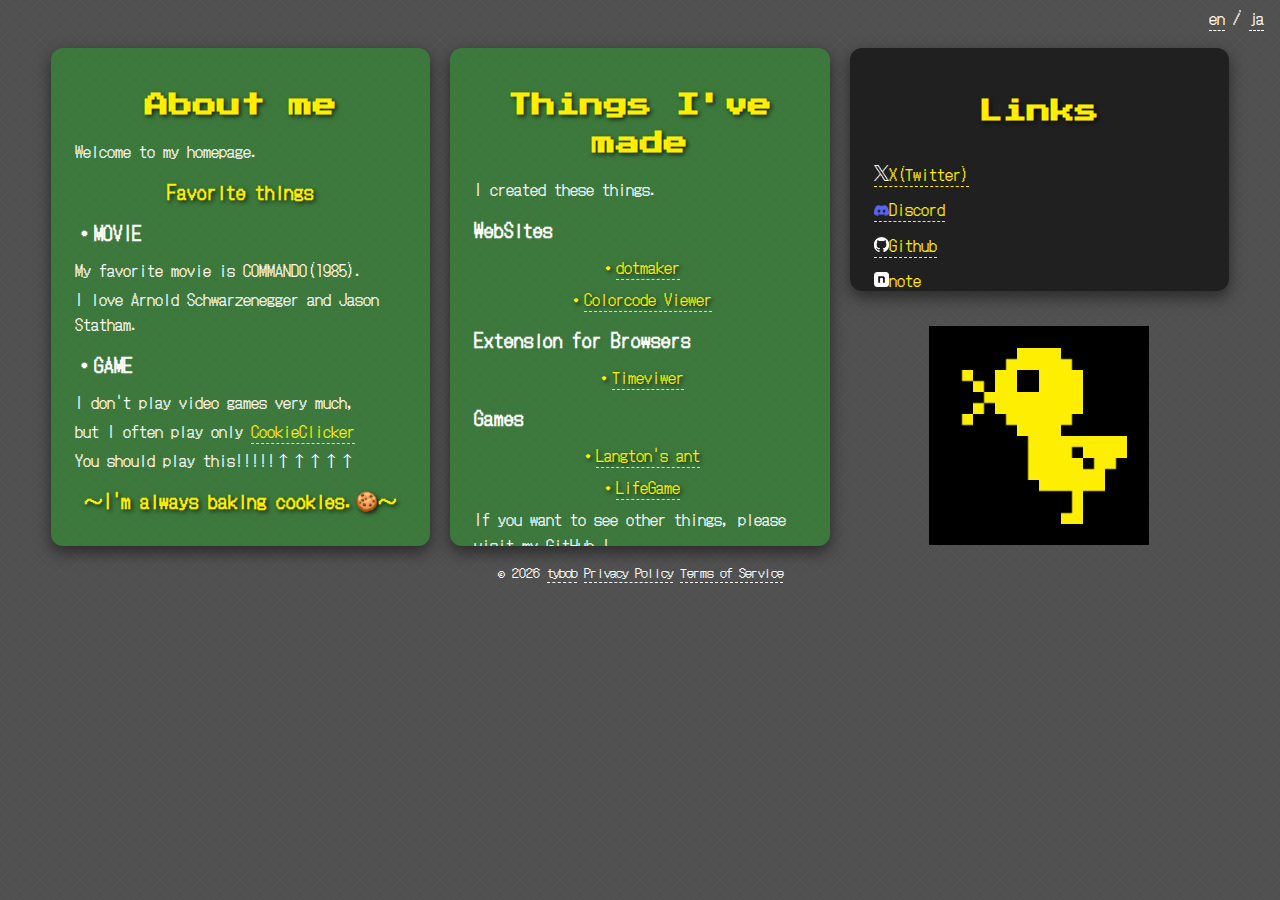
<file: index.html>
<!DOCTYPE html>
<html lang="ja">
<head>
<meta charset="UTF-8">
<title>tybob</title>
<link id="favicon" rel="icon" type="image/png" href="photo/bird2.png">
<link rel="stylesheet" href="style.css">
<link rel="preconnect" href="https://fonts.googleapis.com">
<link rel="preconnect" href="https://fonts.gstatic.com" crossorigin>
<link href="https://fonts.googleapis.com/css2?family=Press+Start+2P&family=DotGothic16&display=swap" rel="stylesheet">
<script>
(function () {
    const today = new Date();
    const year = today.getFullYear();
    const month = today.getMonth() + 1;
    const day = today.getDate();
    const favicon = document.getElementById('favicon');
    const isChristmas = (month === 12 && day >= 1 && day <= 25);
    favicon.href = isChristmas ? "photo/bird_xmas_506px.png" : "photo/bird2.png";
    document.querySelectorAll("p").forEach(p => {
    p.innerHTML = p.innerHTML.replace("{year}", year);
    });
})();
</script>
</head>
<body style="visibility: hidden;">

<div class="header">
    <p><a href="#" id="lang-en">en</a> / <a href="#" id="lang-ja">ja</a></p>
</div>

<div class="lang-ja">
    <div class="content-grid">
        <div class="content about">
            <div class="title"><h2>tybobについて</h2></div>
            <p>ようこそtybobのホームページへ。</p>
            <div class="subtitle"><h3>好きなもの</h3></div>
            <h3>・洋画</h3>
            <p>コマンドーが一番好き</p>
            <p>俳優はシュワちゃん、ステイサムが好き</p>
            <h3>・GAME</h3>
            <p>あんまりゲームはやらないけど、</p>
            <p><a href="https://orteil.dashnet.org/cookieclicker">CookieClicker</a>だけはやってる。</p>
            <p>↑↑↑↑↑絶対やった方がいい</p>
            <div class="subtitle"><h3>～I'm always baking cookies.🍪～</h3></div>
        </div>

        <div class="content works">
            <div class="title"><h2>作ったもの</h2></div>
            <p>こんなものを作りました。</p>
            <h3>サイト</h3>
            <div class="subtitle"><p>・<a href="https://tybob8010.github.io/dotmaker/">dotmaker</a></p></div>
            <div class="subtitle"><p>・<a href="https://tybob8010.github.io/colorcode/">カラーコードビューワー</a></p></div>
            <h3>拡張機能</h3>
            <div class="subtitle"><p>・<a href="https://github.com/tybob8010/TimeViewer">Timeviwer</a></p></div>
            <h3>ゲーム</h3>
            <div class="subtitle"><p>・<a href="https://tybob8010.github.io/langton-s-ant/">ラングトンのアリ</a></p></div>
            <div class="subtitle"><p>・<a href="https://tybob8010.github.io/lifegame/">ライフゲーム</a></p></div>
            <p>ほかのものも見たかったら私のGitHubまで。</p>
        </div>

        <div class="links-box links-column">
            <div class="title"><h2>リンク</h2></div>
            <div><a href="https://x.com/tybob8010"><img src="photo/logo-white.png" width="15">X(Twitter)</a></div>
            <div><a href="https://discord.gg/PYQr6WN9a3"><img src="photo/Discord-Symbol-Blurple.png" width="15">Discord</a></div>
            <div><a href="https://github.com/tybob8010"><img src="photo/github-mark-white.png" width="15">Github</a></div>
            <div><a href="https://note.com/tybob8010"><img src="photo/icon.png" width="15">note</a></div>
        </div>

        <div class="extra-box links-column">
            <img src="photo/bird2.png" width="220" style="display: block; margin: 0 auto;">
        </div>
    </div>
</div>

<div class="lang-en">
    <div class="content-grid">
        <div class="content about">
            <div class="title"><h2>About me</h2></div>
            <p>Welcome to my homepage.</p>
            <div class="subtitle"><h3>Favorite things</h3></div>
            <h3>・MOVIE</h3>
            <p>My favorite movie is COMMANDO(1985).</p>
            <p>I love Arnold Schwarzenegger and Jason Statham.</p>
            <h3>・GAME</h3>
            <p>I don't play video games very much,</p>
            <p>but I often play only <a href="https://orteil.dashnet.org/cookieclicker">CookieClicker</a></p>
            <p>You should play this!!!!!↑↑↑↑↑</p>
            <div class="subtitle"><h3>～I'm always baking cookies.🍪～</h3></div>
        </div>

        <div class="content works">
            <div class="title"><h2>Things I've made</h2></div>
            <p>I created these things.</p>
            <h3>WebSites</h3>
            <div class="subtitle"><p>・<a href="https://tybob8010.github.io/dotmaker/">dotmaker</a></p></div>
            <div class="subtitle"><p>・<a href="https://tybob8010.github.io/colorcode/">Colorcode Viewer</a></p></div>
            <h3>Extension for Browsers</h3>
            <div class="subtitle"><p>・<a href="https://github.com/tybob8010/TimeViewer">Timeviwer</a></p></div>
            <h3>Games</h3>
            <div class="subtitle"><p>・<a href="https://tybob8010.github.io/langton-s-ant/">Langton's ant</a></p></div>
            <div class="subtitle"><p>・<a href="https://tybob8010.github.io/lifegame/">LifeGame</a></p></div>
            <p>If you want to see other things, please visit my GitHub !</p>
        </div>

        <div class="links-box links-column">
            <div class="title"><h2>Links</h2></div>
            <div><a href="https://x.com/tybob8010"><img src="photo/logo-white.png" width="15">X(Twitter)</a></div>
            <div><a href="https://discord.gg/PYQr6WN9a3"><img src="photo/Discord-Symbol-Blurple.png" width="15">Discord</a></div>
            <div><a href="https://github.com/tybob8010"><img src="photo/github-mark-white.png" width="15">Github</a></div>
            <div><a href="https://note.com/tybob8010"><img src="photo/icon.png" width="15">note</a></div>
        </div>

        <div class="extra-box links-column">
            <img src="photo/bird2.png" width="220" style="display: block; margin: 0 auto;">
        </div>
    </div>
</div>

<div class="footer">
    <div class="lang-ja">
        <p>© <script>document.write(new Date().getFullYear());</script> <a href="https://tybob8010.github.io">tybob</a> <a href="https://tybob8010.github.io/privacy.html">プライバシーポリシー</a> <a href="https://tybob8010.github.io/terms.html">利用規約</a>
</p>


    </div>
    <div class="lang-en">
        <p>© <script>document.write(new Date().getFullYear());</script> <a href="https://tybob8010.github.io">tybob</a> <a href="https://tybob8010.github.io/privacy.html">Privacy Policy</a> <a href="https://tybob8010.github.io/terms.html">Terms of Service</a></p>
    </div>
</div>

<script>
const langJaElements = document.querySelectorAll('.lang-ja');
const langEnElements = document.querySelectorAll('.lang-en');
const titles = { 'ja':'tybob', 'en':'tybob' };
function setLang(lang){
    langJaElements.forEach(el=>el.style.display=lang==='ja'?'block':'none');
    langEnElements.forEach(el=>el.style.display=lang==='en'?'block':'none');
    document.documentElement.lang=lang;
    document.body.className=`lang-${lang}`;
    document.title=titles[lang];
    localStorage.setItem('lang',lang);
}
document.addEventListener('DOMContentLoaded',()=>{
    const storedLang=localStorage.getItem('lang');
    let currentLang=storedLang?storedLang:(navigator.language.startsWith('ja')?'ja':'en');
    setLang(currentLang);
    document.body.style.visibility='visible';
    document.getElementById('lang-en').addEventListener('click',e=>{e.preventDefault();setLang('en');});
    document.getElementById('lang-ja').addEventListener('click',e=>{e.preventDefault();setLang('ja');});
});
</script>
</body>
</html>
</file>
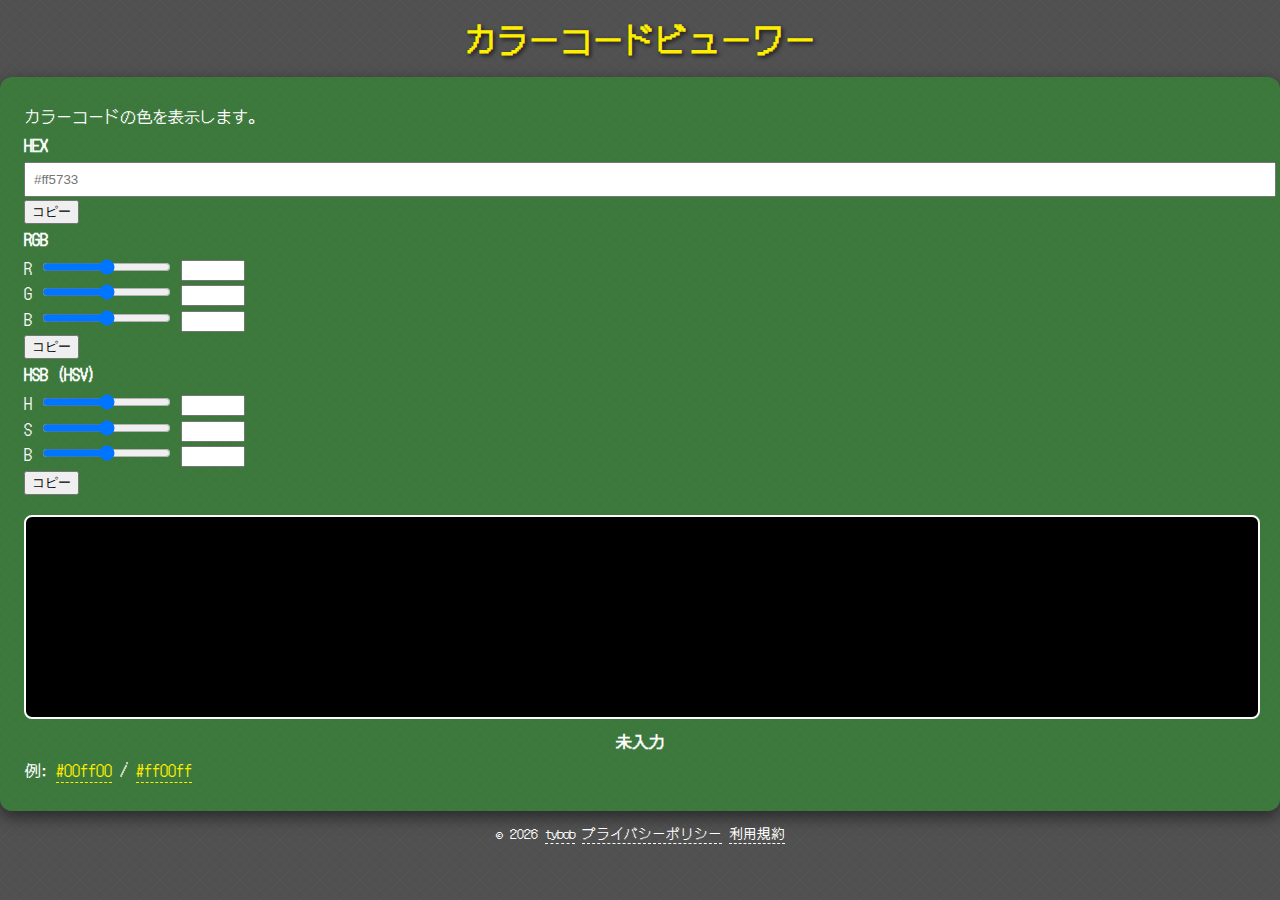
<file: colorcode/index.html>
<!DOCTYPE html>
<html lang="ja">
<head>
    <meta charset="UTF-8">
    <title>カラーコードビューワー</title>
    <link rel="icon" type="image/png" href="../img/bird2_512px.png">
    <link rel="stylesheet" href="../style.css">

    <link rel="preconnect" href="https://fonts.googleapis.com">
    <link rel="preconnect" href="https://fonts.gstatic.com" crossorigin>
    <link href="https://fonts.googleapis.com/css2?family=Press+Start+2P&family=DotGothic16&display=swap" rel="stylesheet">
</head>

<body class="lang-ja">

<h1 class="title">カラーコードビューワー</h1>

<div class="content">
    <p>カラーコードの色を表示します。</p>

    <!-- HEX -->
    <p><b>HEX</b></p>
    <input id="hexInput" type="text" placeholder="#ff5733" style="width:100%; padding:8px;">
    <button onclick="copyHex()">コピー</button>

    <!-- RGB -->
    <p><b>RGB</b></p>
    R <input type="range" id="rRange" min="0" max="255">
    <input type="number" id="rInput" min="0" max="255"><br>
    G <input type="range" id="gRange" min="0" max="255">
    <input type="number" id="gInput" min="0" max="255"><br>
    B <input type="range" id="bRange" min="0" max="255">
    <input type="number" id="bInput" min="0" max="255"><br>
    <button onclick="copyRGB()">コピー</button>

    <!-- HSB -->
    <p><b>HSB (HSV)</b></p>
    H <input type="range" id="hRange" min="0" max="360">
    <input type="number" id="hInput" min="0" max="360"><br>
    S <input type="range" id="sRange" min="0" max="100">
    <input type="number" id="sInput" min="0" max="100"><br>
    B <input type="range" id="vRange" min="0" max="100">
    <input type="number" id="vInput" min="0" max="100"><br>
    <button onclick="copyHSB()">コピー</button>

    <div id="colorDisplay"
        style="margin-top:20px; width:100%; height:200px;
        border:2px solid #fff; border-radius:8px; background:#000;"></div>

    <!-- 表示エリア -->
    <p id="colorCode" style="text-align:center; font-weight:bold; margin-top:10px;">
        未入力
    </p>

    <p>
        例:
        <a href="#" onclick="setExample('#00ff00')">#00ff00</a> /
        <a href="#" onclick="setExample('#ff00ff')">#ff00ff</a>
    </p>
</div>

<div class="footer">
    <p>© <script>document.write(new Date().getFullYear());</script> <a href="https://tybob8010.github.io">tybob</a> <a href="https://tybob8010.github.io/privacy/">プライバシーポリシー</a> <a href="https://tybob8010.github.io/terms/">利用規約</a></p>
</div>

<script src="main.js"></script>
</body>
</html>
</file>
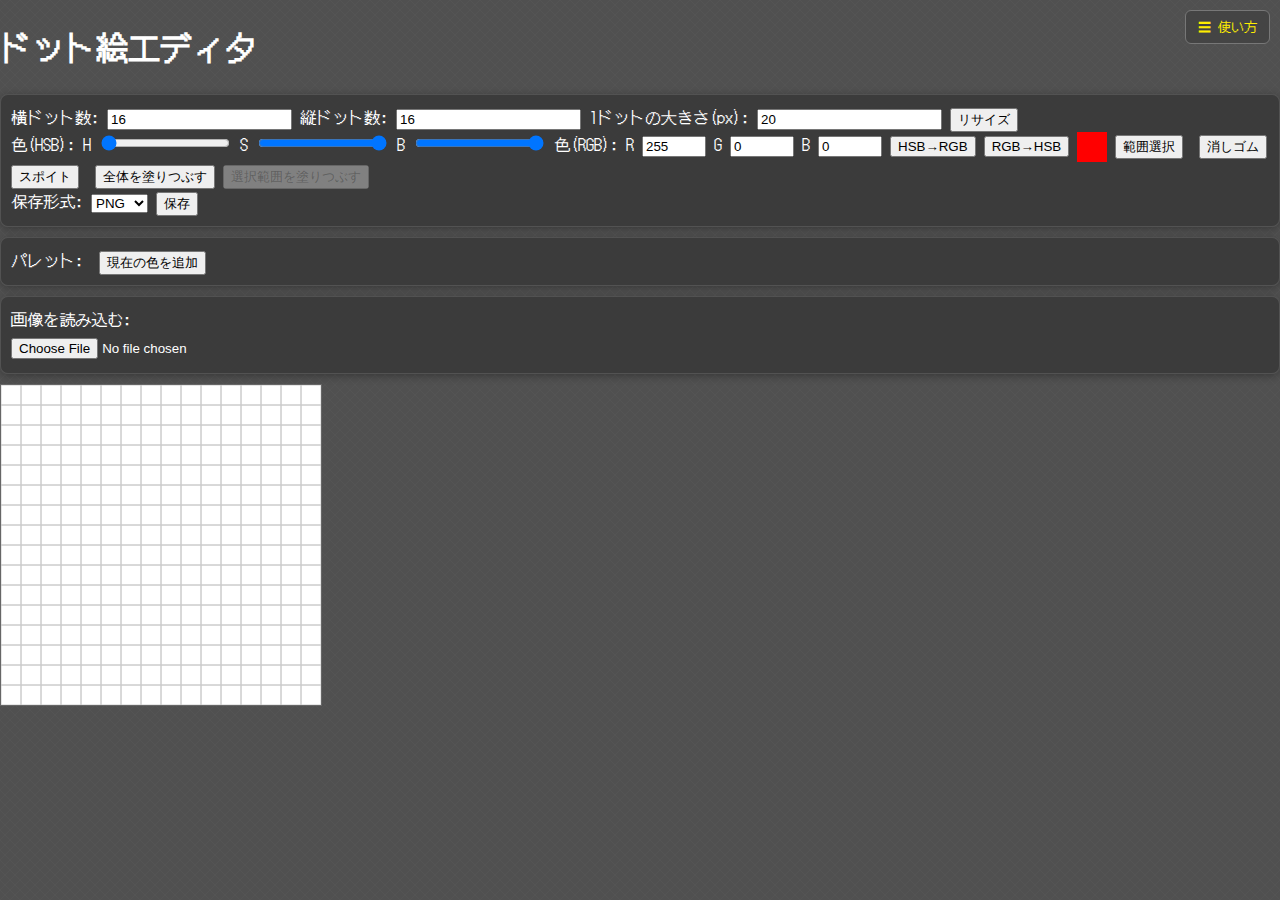
<file: dotmaker/index.html>
<!DOCTYPE html>
<html lang="ja">
<head>
    <meta charset="UTF-8">
    <title>ドット絵エディタ</title>
    <link rel="icon" type="image/png" href="../img/bird2_512px.png">
    <link rel="stylesheet" href="style.css">
    <link rel="stylesheet" href="../style.css">
    <link rel="preconnect" href="https://fonts.googleapis.com">
    <link rel="preconnect" href="https://fonts.gstatic.com" crossorigin>
    <link href="https://fonts.googleapis.com/css2?family=Press+Start+2P&family=DotGothic16&display=swap" rel="stylesheet">
</head>
<body>
    <h1>ドット絵エディタ</h1>

    <button id="helpMenuBtn" class="help-menu-button">☰ 使い方</button>
    <div id="helpMenu" class="help-menu">
        <div class="help-menu-inner">
            <h2>使い方</h2>
            <div id="helpMenuContent">
                    <!-- 使い方の説明セクション -->
                    <section class="usage">
                        <ul>
                            <div class="attention">
                                <p>注意：縦・横のドット数を大きくしすぎるとフリーズします！縦横ともに300ドット以下を推奨します。</p>
                                <p>縦横そろえると800ドットが限界。500ドットを超えるとラグくなります。300ドット以下が快適(?)に動くかと思われます</p>
                                <p>縦か横片方のみを変更すると3000ドットが限界。もう片方は200ドットが限界。</p>
                            </div>
                            <li>キャンバス上をクリックすると、その位置のドットに色が塗られます。</li>
                            <li>「横ドット数」「縦ドット数」でキャンバスの大きさを変更できます。</li>
                            <li>「リサイズ」ボタンでダウンロード時の1ドットサイズを変更します。</li>
                            <li>色はHSBまたはRGBで指定できます。スライダーや数値入力で調整してください。</li>
                            <li>「HSB→RGB」「RGB→HSB」ボタンで色指定を相互変換できます。</li>
                            <li>「範囲選択」ボタンで範囲選択・移動、「消しゴム」ボタンで消しゴム、「スポイト」ボタンで色取得、何も選択していないときは着色モードです。</li>
                            <li>「保存形式」でPNG/JPEG/ICOを選び、「保存」ボタンで画像としてダウンロードできます。</li>
                            <li>「1ドットの大きさ(px)」は保存時の画像の拡大率です（キャンバス表示には影響しません）。</li>
                            <p>© <script>document.write(new Date().getFullYear());</script> <a href="https://tybob8010.github.io">tybob</a></p>
                        </ul>
                    </section>
            </div>
        </div>
    </div>

    <!-- 操作パネル -->
    <div class="controls">
        <label>横ドット数: <input type="number" id="cols" value="16" min="1"></label>
        <label>縦ドット数: <input type="number" id="rows" value="16" min="1"></label>
        <label>1ドットの大きさ(px): <input type="number" id="pixelSize" value="20" min="1"></label>
        <button id="resizeBtn">リサイズ</button>
        <br>

        <!-- 色指定：HSB -->
        <label>色(HSB): 
            H <input type="range" id="hue" min="0" max="360" value="0">
            S <input type="range" id="sat" min="0" max="100" value="100">
            B <input type="range" id="bri" min="0" max="100" value="100">
        </label>

        <!-- 色指定：RGB -->
        <label>色(RGB): 
            R <input type="number" id="r" min="0" max="255" value="255">
            G <input type="number" id="g" min="0" max="255" value="0">
            B <input type="number" id="b" min="0" max="255" value="0">
        </label>

        <!-- 色変換ボタン -->
        <button id="hsb2rgb">HSB→RGB</button>
        <button id="rgb2hsb">RGB→HSB</button>
        <span id="colorPreview" style="display:inline-block;width:30px;height:30px;vertical-align:middle;"></span>

        <!-- 機能切り替えボタン -->
        <button id="selectBtn">範囲選択</button>
        <span id="selectStatus" style="margin-left:8px;color:#00f;"></span>
        <button id="eraserBtn">消しゴム</button>
        <span id="eraserStatus" style="margin-left:8px;color:#d00;"></span>
        <button id="eyedropperBtn">スポイト</button>
        <span id="eyedropperStatus" style="margin-left:8px;color:#00a;"></span>
        <button id="fillAllBtn">全体を塗りつぶす</button>
        <button id="fillSelectionBtn" disabled>選択範囲を塗りつぶす</button>
        <br>

        <!-- 保存関連 -->
        <label>保存形式:
            <select id="fileType">
                <option value="png">PNG</option>
                <option value="jpeg">JPEG</option>
                <option value="ico">ICO</option>
            </select>
        </label>
        <button id="saveBtn">保存</button>
    </div>

    <!-- カラーパレット -->
    <div class="palette controls">
        <span>パレット:</span>
        <div id="paletteArea" style="display:inline-block;vertical-align:middle;"></div>
        <button id="addToPaletteBtn">現在の色を追加</button>
    </div>

    <!-- 画像読み込み機能 -->
    <div class="image-upload controls">
        <label>画像を読み込む:
            <input type="file" id="imageLoader" accept="image/*">
        </label>
        <div id="imageInfo" style="font-size:90%;margin-top:4px;"></div>
        <div id="imageSizeAttention" class="attention"></div>
    </div>

    <!-- キャンバス -->
    <canvas id="dotCanvas"></canvas>

    <!-- JavaScriptファイルの読み込み -->
    <script src="main.js"></script>
</body>
</html>
</file>
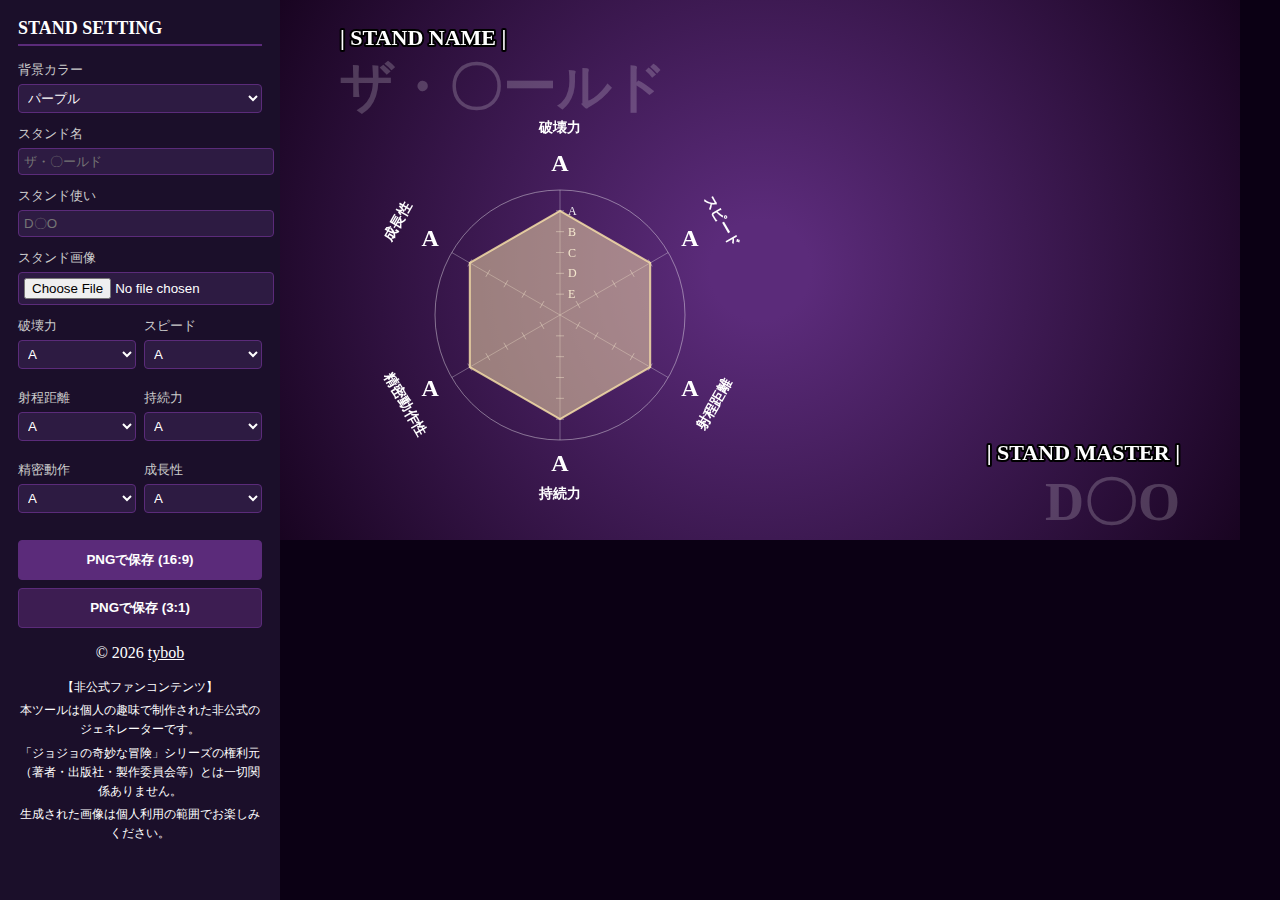
<file: jojostand/index.html>
<!DOCTYPE html>
<html lang="ja">
<head>
  <meta charset="UTF-8">
  <title>ジョジョスタンドジェネレーター</title>
  <link rel="icon" type="image/png" href="../img/bird2_512px.png">
  <link rel="stylesheet" href="style.css">
</head>
<body>

<div class="ui">
  <h2>STAND SETTING</h2>

  <label>背景カラー
    <select id="bgType">
      <option value="purple">パープル</option>
      <option value="blue">ブルー</option>
      <option value="pink">ピンク</option>
      <option value="gold">ゴールド</option>
      <option value="green">グリーン</option>
      <option value="red">レッド</option>
      <option value="orange">オレンジ</option>
      <option value="monochrome">モノクロ</option>
    </select>
  </label>

  <label>スタンド名
    <input id="standName" placeholder="ザ・〇ールド">
  </label>

  <label>スタンド使い
    <input id="masterName" placeholder="D〇O">
  </label>

  <label>スタンド画像
    <input type="file" id="imageInput">
  </label>

  <div class="stats">
    <label>破壊力 <select id="power"></select></label>
    <label>スピード <select id="speed"></select></label>
    <label>射程距離 <select id="range"></select></label>
    <label>持続力 <select id="durability"></select></label>
    <label>精密動作 <select id="precision"></select></label>
    <label>成長性 <select id="growth"></select></label>
  </div>

  <button id="save">PNGで保存 (16:9)</button>
  <button id="saveBanner">PNGで保存 (3:1)</button>

  <p class="text-center">© <script>document.write(new Date().getFullYear());</script> <a href="https://tybob8010.github.io" style="color: #FFFFFF;">tybob</a></p>
  <div class="disclaimer">
    <p>【非公式ファンコンテンツ】</p>
    <p>本ツールは個人の趣味で制作された非公式のジェネレーターです。</p>
    <p>「ジョジョの奇妙な冒険」シリーズの権利元（著者・出版社・製作委員会等）とは一切関係ありません。</p>
    <p>生成された画像は個人利用の範囲でお楽しみください。</p>
  </div>
</div>

<canvas id="canvas" width="960" height="540"></canvas>

<script src="main.js"></script>
</body>
</html>
</file>
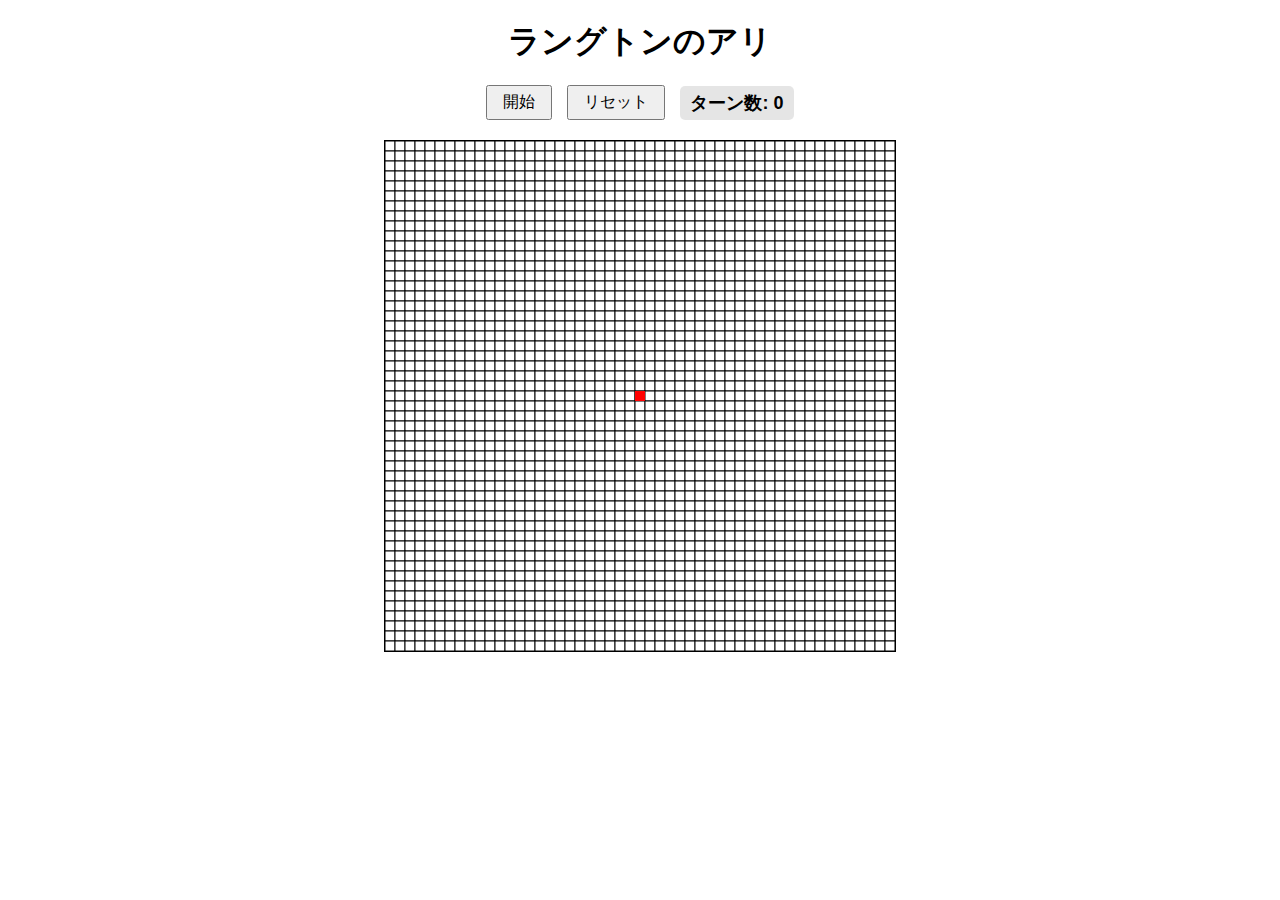
<file: langton-s-ant/index.html>
<!DOCTYPE html>
<html lang="ja">
<head>
    <meta charset="UTF-8">
    <meta name="viewport" content="width=device-width, initial-scale=1.0">
    <title>ラングトンのアリ</title>
    <style>
        body { text-align: center; font-family: Arial, sans-serif; margin: 0; padding: 0; }
        h1 { margin-top: 20px; }
        canvas { border: 1px solid black; margin-top: 20px; }
        .controls {
            display: flex;
            justify-content: center;
            align-items: center;
            gap: 15px;
            margin-top: 10px;
        }
        button { padding: 5px 15px; font-size: 16px; cursor: pointer; }
        #turnCounter {
            font-size: 18px;
            font-weight: bold;
            background: rgba(0, 0, 0, 0.1);
            padding: 5px 10px;
            border-radius: 5px;
        }
    </style>
    <link rel="icon" type="image/png" href="../img/bird2_512px.png">
</head>
<body>
    <h1>ラングトンのアリ</h1>
    <div class="controls">
        <button id="startBtn">開始</button>
        <button id="resetBtn">リセット</button>
        <span id="turnCounter">ターン数: 0</span>
    </div>
    <canvas id="canvas"></canvas>

    <script src="main.js"></script>
</body>
</html>
</file>
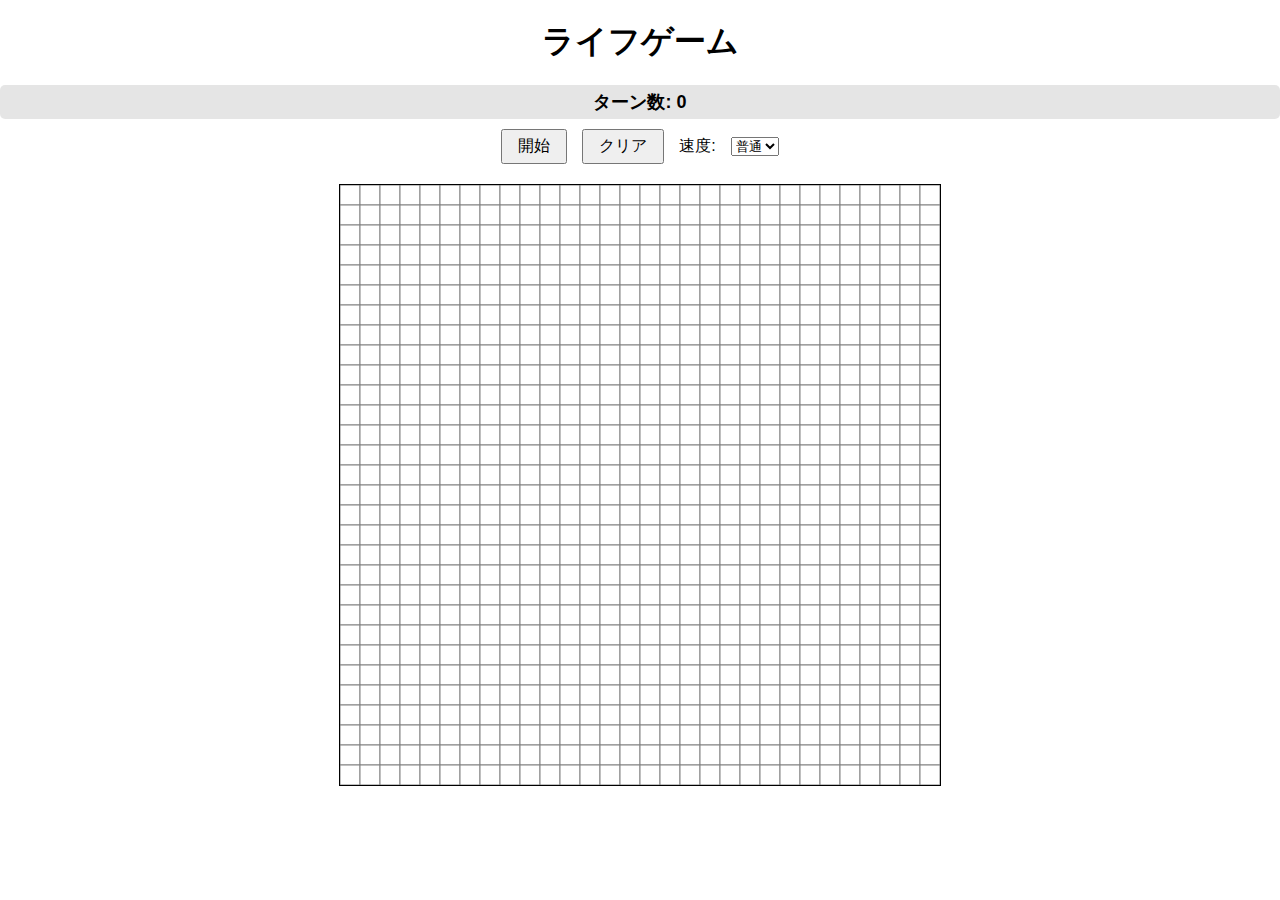
<file: lifegame/index.html>
<!DOCTYPE html>
<html lang="ja">
<head>
    <meta charset="UTF-8">
    <meta name="viewport" content="width=device-width, initial-scale=1.0">
    <title>ライフゲーム</title>
    <style>
        body { text-align: center; font-family: Arial, sans-serif; margin: 0; padding: 0; }
        h1 { margin-top: 20px; }
        canvas { border: 1px solid black; margin-top: 20px; display: block; margin-left: auto; margin-right: auto; }
        .controls {
            display: flex;
            justify-content: center;
            align-items: center;
            gap: 15px;
            margin-top: 10px;
        }
        button { padding: 5px 15px; font-size: 16px; cursor: pointer; }
        #turnCount {
            font-size: 18px;
            font-weight: bold;
            background: rgba(0, 0, 0, 0.1);
            padding: 5px 10px;
            border-radius: 5px;
        }
    </style>
    <link rel="icon" type="image/png" href="../img/bird2_512px.png">
</head>
<body>
    <h1>ライフゲーム</h1>
    <div id="turnCount">ターン数: 0</div>
    <div class="controls">
        <button id="startStopBtn">開始</button>
        <button onclick="clearGrid()">クリア</button>
        <label for="speed">速度:</label>
        <select id="speed" onchange="changeSpeed()">
            <option value="500">普通</option>
            <option value="50">速い</option>
        </select>
    </div>
    <canvas id="gameCanvas"></canvas>
    <script src="main.js"></script>  <!-- JavaScriptファイルを読み込む -->
</body>
</html>
</file>
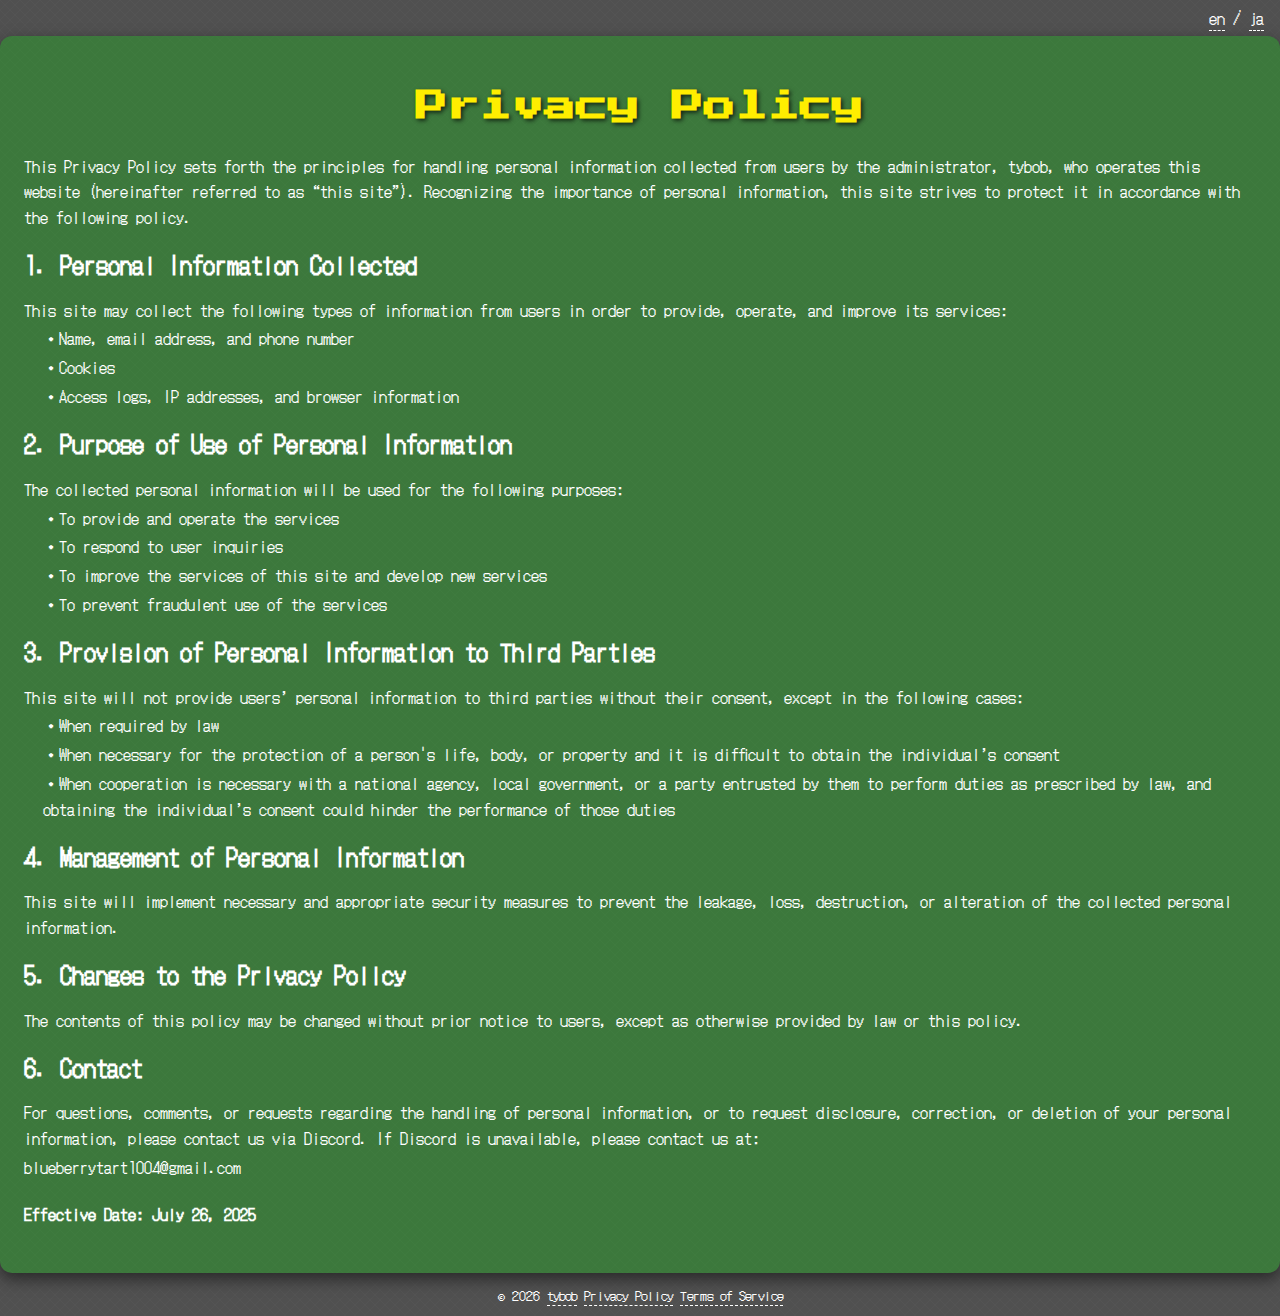
<file: privacy/index.html>
<!DOCTYPE html>
<html lang="ja">
<head>
    <meta charset="UTF-8">
    <title>Privacy Policy</title>
    <link rel="icon" type="image/png" href="../img/bird2_512px.png">
    <link rel="stylesheet" href="../style.css">
    <link rel="preconnect" href="https://fonts.googleapis.com">
    <link rel="preconnect" href="https://fonts.gstatic.com" crossorigin>
    <link href="https://fonts.googleapis.com/css2?family=Press+Start+2P&family=DotGothic16&display=swap" rel="stylesheet">
</head>
<body style="visibility: hidden;">
    <script>
        const isError = false; // 調整時のみtrue

        if (isError) {
            window.location.href = "https://tybob8010.github.io/error";
        }
    </script>
    
    <div class="header">
        <p><a href="#" id="lang-en">en</a> / <a href="#" id="lang-ja">ja</a></p>
    </div>
    <div class="content">
        <div class="lang-ja">
            <div class="title">
                <h1>プライバシーポリシー</h1>
            </div>
            <p>このプライバシーポリシーは、tybob（以下「管理者」）が運営するサイト(以下「当サイト」)が利用者から取得する個人情報の取り扱いに関する方針を定めるものです。当サイトは、個人情報の重要性を認識し、以下の方針に基づき個人情報の保護に努めます。</p>
            <h2>1. 取得する個人情報</h2>
            <p>当サイトは、サービスの提供、運営、改善のため、以下の情報を利用者から取得することがあります。</p>
            <ul>
                <p>・氏名、メールアドレス、電話番号</p>
                <p>・クッキー（Cookie）</p>
                <p>・アクセスログ、IPアドレス、ブラウザ情報</p>
            </ul>
            <h2>2. 個人情報の利用目的</h2>
            <p>取得した個人情報は以下の目的で利用します。</p>
            <ul>
                <p>・サービス提供及び運営のため</p>
                <p>・利用者からのお問い合わせに対応するため</p>
                <p>・当サイトのサービス改善、新サービスの開発のため</p>
                <p>・不正な利用を防止するため</p>
            </ul>
            <h2>3. 個人情報の第三者提供</h2>
            <p>当サイトは、以下の場合を除き、利用者の同意なく個人情報を第三者に提供することはありません。</p>
            <ul>
                <p>・法令に基づく場合</p>
                <p>・人の生命、身体または財産の保護のために必要がある場合で、本人の同意を得ることが困難であるとき</p>
                <p>・国の機関もしくは地方公共団体またはその委託を受けた者が法令の定める事務を遂行することに対して協力する必要がある場合で、本人の同意を得ることにより当該事務の遂行に支障を及ぼすおそれがあるとき</p>
            </ul>
            <h2> 4. 個人情報の管理</h2>
            <p>当サイトは、取得した個人情報の漏洩、紛失、破壊、改竄を防止するため、必要かつ適切な安全管理措置を講じます。</p>
            <h2>5. プライバシーポリシーの変更</h2>
            <p>本ポリシーの内容は、法令その他本ポリシーに別段の定めのある事項を除いて、利用者に通知することなく変更することができるものとします。</p>
            <h2>6. お問い合わせ</h2>
            <p>個人情報の取り扱いに関するご質問、ご意見、または個人情報の開示、訂正、削除等については、管理者のDiscordまでご連絡ください。また、Discordが停止中であれば、管理者のメールアドレスである<u>blueberrytart1004@gmail.com</u>までご連絡ください。</p>
            <h4>制定日:2025年7月26日</h4>
        </div>

        <div class="lang-en">
            <div class="title">
                <h1>Privacy Policy</h1>
            </div>
            <p>This Privacy Policy sets forth the principles for handling personal information collected from users by the administrator, tybob, who operates this website (hereinafter referred to as “this site”). Recognizing the importance of personal information, this site strives to protect it in accordance with the following policy.</p>
            <h2>1. Personal Information Collected</h2>
            <p>This site may collect the following types of information from users in order to provide, operate, and improve its services:</p>
            <ul>
                <p>・Name, email address, and phone number</p>
                <p>・Cookies</p>
                <p>・Access logs, IP addresses, and browser information</p>
            </ul>
            <h2>2. Purpose of Use of Personal Information</h2>
            <p>The collected personal information will be used for the following purposes:</p>
            <ul>
                <p>・To provide and operate the services</p>
                <p>・To respond to user inquiries</p>
                <p>・To improve the services of this site and develop new services</p>
                <p>・To prevent fraudulent use of the services</p>
            </ul>
            <h2>3. Provision of Personal Information to Third Parties</h2>
            <p>This site will not provide users’ personal information to third parties without their consent, except in the following cases:</p>
            <ul>
                <p>・When required by law</p>
                <p>・When necessary for the protection of a person's life, body, or property and it is difficult to obtain the individual’s consent</p>
                <p>・When cooperation is necessary with a national agency, local government, or a party entrusted by them to perform duties as prescribed by law, and obtaining the individual’s consent could hinder the performance of those duties</p>
            </ul>
            <h2>4. Management of Personal Information</h2>
            <p>This site will implement necessary and appropriate security measures to prevent the leakage, loss, destruction, or alteration of the collected personal information.</p>
            <h2>5. Changes to the Privacy Policy</h2>
            <p>The contents of this policy may be changed without prior notice to users, except as otherwise provided by law or this policy.</p>
            <h2>6. Contact</h2>
            <p>For questions, comments, or requests regarding the handling of personal information, or to request disclosure, correction, or deletion of your personal information, please contact us via Discord. If Discord is unavailable, please contact us at:</p>
            <p>blueberrytart1004@gmail.com</p>
            <h4>Effective Date: July 26, 2025</h4>
        </div>
    </div>

    <div class="footer">
        <div class="lang-ja">
            <p>© <script>document.write(new Date().getFullYear());</script> <a href="https://tybob8010.github.io">tybob</a> <a href="https://tybob8010.github.io/privacy/">プライバシーポリシー</a> <a href="https://tybob8010.github.io/terms/">利用規約</a></p>
        </div>
        <div class="lang-en">
            <p>© <script>document.write(new Date().getFullYear());</script> <a href="https://tybob8010.github.io">tybob</a> <a href="https://tybob8010.github.io/privacy/">Privacy Policy</a> <a href="https://tybob8010.github.io/terms/">Terms of Service</a></p>
        </div>
    </div>
    
    <script>
        // この部分は、単一のページに含める
        const langJaElements = document.querySelectorAll('.lang-ja');
        const langEnElements = document.querySelectorAll('.lang-en');

        const titles = {
            'ja': 'プライバシーポリシー',
            'en': 'Privacy Policy'
        };

        function setLang(lang) {
            langJaElements.forEach(el => el.style.display = lang === 'ja' ? 'block' : 'none');
            langEnElements.forEach(el => el.style.display = lang === 'en' ? 'block' : 'none');
            document.documentElement.lang = lang;
            document.body.className = `lang-${lang}`;
            
            document.title = titles[lang];
            
            localStorage.setItem('lang', lang);
        }

        document.addEventListener('DOMContentLoaded', () => {
            const storedLang = localStorage.getItem('lang');
            let currentLang;
            if (storedLang) {
                currentLang = storedLang;
            } else {
                currentLang = navigator.language.startsWith('ja') ? 'ja' : 'en';
            }
            
            setLang(currentLang);
            document.body.style.visibility = 'visible';

            document.getElementById('lang-en').addEventListener('click', (e) => {
                e.preventDefault();
                setLang('en');
            });

            document.getElementById('lang-ja').addEventListener('click', (e) => {
                e.preventDefault();
                setLang('ja');
            });
        });
    </script>
</body>
</html>
</file>
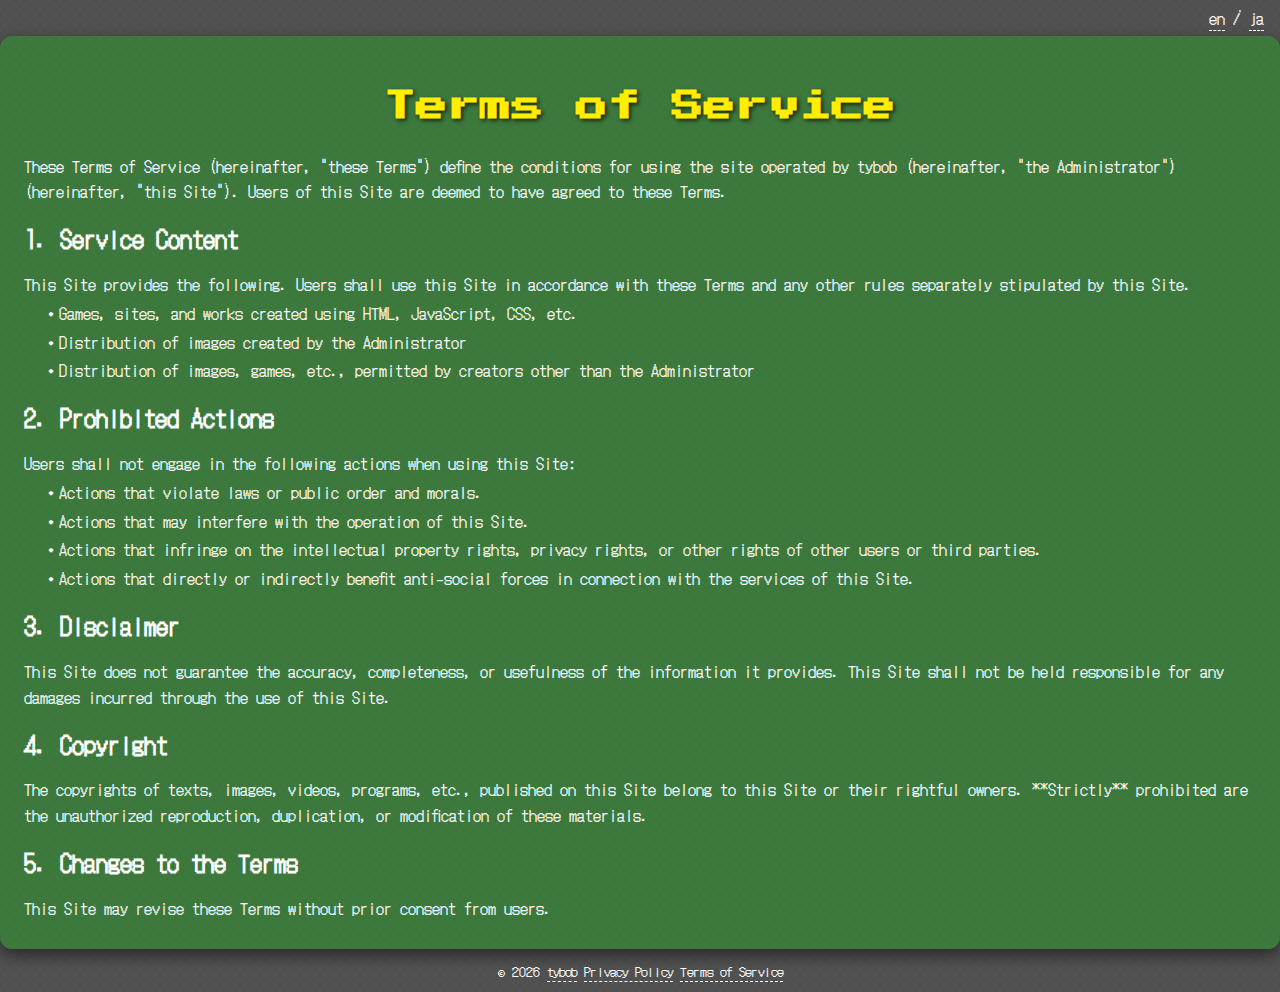
<file: terms/index.html>
<!DOCTYPE html>
<html lang="ja">
<head>
    <meta charset="UTF-8">
    <title>Terms of Service</title>
    <link rel="icon" type="image/png" href="../img/bird2_512px.png">
    <link rel="stylesheet" href="../style.css">
    <link rel="preconnect" href="https://fonts.googleapis.com">
    <link rel="preconnect" href="https://fonts.gstatic.com" crossorigin>
    <link href="https://fonts.googleapis.com/css2?family=Press+Start+2P&family=DotGothic16&display=swap" rel="stylesheet">
</head>
<body>
    <script>
        const isError = false; // 調整時のみtrue

        if (isError) {
            window.location.href = "https://tybob8010.github.io/error";
        }
    </script>
    
    <!--
    利用規約
    英語名: Terms of Service または Terms of Use
    内容
    この利用規約（以下、「本規約」）は、[あなたのサイト名/サービス名]（以下、「当サイト」）の利用条件を定めるものです。当サイトの利用者は、本規約に同意したものとみなします。

    1. サービス内容
    当サイトは、[具体的なサービス内容、例：情報提供、コミュニティ機能]を提供します。利用者は、本規約および当サイトが別途定めるルールに従い、当サイトを利用するものとします。

    2. 禁止事項
    利用者は、当サイトの利用にあたり、以下の行為を行ってはならないものとします。

    法令または公序良俗に違反する行為

    当サイトの運営を妨害するおそれのある行為

    他の利用者または第三者の知的財産権、プライバシー権、その他の権利を侵害する行為

    当サイトのサービスに関連して、反社会的勢力に直接的または間接的に利益を供与する行為

    3. 免責事項
    当サイトは、提供する情報について、その正確性、完全性、有用性を保証するものではありません。当サイトの利用により生じた損害について、当サイトは一切の責任を負いません。

    4. 著作権
    当サイトに掲載されている文章、画像、動画、プログラム等の著作権は、当サイトまたは正当な権利者に帰属します。これらの無断転載、複製、改変等を禁止します。

    5. 規約の変更
    当サイトは、利用者の事前の承諾を得ることなく、本規約を改定できるものとします。
    -->

    <div class="header">
        <p><a href="#" id="lang-en">en</a> / <a href="#" id="lang-ja">ja</a></p>
    </div>
    <div class="content">
        <div class="lang-ja">
            <div class="title">
                <h1>利用規約</h1>
            </div>
            <p>この利用規約（以下、「本規約」）は、tybob（以下「管理者」）が運営するサイト（以下「当サイト」）の利用条件を定めるものです。当サイトの利用者は、本規約に同意したものとみなします。</p>
            <h2>1. サービス内容</h2>
            <p>当サイトは、以下を提供します。利用者は、本規約および当サイトが別途定めるルールに従い、当サイトを利用するものとします。</p>
            <ul>
                <p>・HTML,JavaScript,CSS等を用いたゲーム、サイトおよび作品</p>
                <p>・管理者が作成した画像の配布</p>
                <p>・管理者でない製作者から許可された画像、ゲーム等の配布</p>
            </ul>
            <h2>2. 禁止事項</h2>
            <p>利用者は、当サイトの利用にあたり、以下の行為を行ってはならないものとします。</p>
            <ul>
                <p>・法令または公序良俗に違反する行為</p>
                <p>・当サイトの運営を妨害するおそれのある行為</p>
                <p>・他の利用者または第三者の知的財産権、プライバシー権、その他の権利を侵害する行為</p>
                <p>・当サイトのサービスに関連して、反社会的勢力に直接的または間接的に利益を供与する行為</p>
            </ul>
            <h2>3. 免責事項</h2>
            <p>当サイトは、提供する情報について、その正確性、完全性、有用性を保証するものではありません。当サイトの利用により生じた損害について、当サイトは一切の責任を負いません。</p>
            <h2> 4. 著作権</h2>
            <p>当サイトに掲載されている文章、画像、動画、プログラム等の著作権は、当サイトまたは正当な権利者に帰属します。これらの無断転載、複製、改変等を<u><strong>固く</strong></u>禁止します。</p>
            <h2>5. 規約の変更</h2>
            <p>当サイトは、利用者の事前の承諾を得ることなく、本規約を改定できるものとします。</p>
        </div>

        <div class="lang-en">
            <div class="title">
            <h1>Terms of Service</h1>
        </div>
        <p>These Terms of Service (hereinafter, "these Terms") define the conditions for using the site operated by tybob (hereinafter, "the Administrator") (hereinafter, "this Site"). Users of this Site are deemed to have agreed to these Terms.</p>
        <h2>1. Service Content</h2>
        <p>This Site provides the following. Users shall use this Site in accordance with these Terms and any other rules separately stipulated by this Site.</p>
        <ul>
            <p>・Games, sites, and works created using HTML, JavaScript, CSS, etc.</p>
            <p>・Distribution of images created by the Administrator</p>
            <p>・Distribution of images, games, etc., permitted by creators other than the Administrator</p>
        </ul>
        <h2>2. Prohibited Actions</h2>
        <p>Users shall not engage in the following actions when using this Site:</p>
        <ul>
            <p>・Actions that violate laws or public order and morals.</p>
            <p>・Actions that may interfere with the operation of this Site.</p>
            <p>・Actions that infringe on the intellectual property rights, privacy rights, or other rights of other users or third parties.</p>
            <p>・Actions that directly or indirectly benefit anti-social forces in connection with the services of this Site.</p>
        </ul>
        <h2>3. Disclaimer</h2>
        <p>This Site does not guarantee the accuracy, completeness, or usefulness of the information it provides. This Site shall not be held responsible for any damages incurred through the use of this Site.</p>
        <h2>4. Copyright</h2>
        <p>The copyrights of texts, images, videos, programs, etc., published on this Site belong to this Site or their rightful owners. **Strictly** prohibited are the unauthorized reproduction, duplication, or modification of these materials.</p>
        <h2>5. Changes to the Terms</h2>
        <p>This Site may revise these Terms without prior consent from users.</p>
        </div>
    </div>

    <div class="footer">
        <div class="lang-ja">
            <p>© <script>document.write(new Date().getFullYear());</script> <a href="https://tybob8010.github.io">tybob</a> <a href="https://tybob8010.github.io/privacy/">プライバシーポリシー</a> <a href="https://tybob8010.github.io/terms/">利用規約</a></p>
        </div>
        <div class="lang-en">
            <p>© <script>document.write(new Date().getFullYear());</script> <a href="https://tybob8010.github.io">tybob</a> <a href="https://tybob8010.github.io/privacy/">Privacy Policy</a> <a href="https://tybob8010.github.io/terms/">Terms of Service</a></p>
        </div>
    </div>
    
    <script>
        // この部分は、単一のページに含める
        const langJaElements = document.querySelectorAll('.lang-ja');
        const langEnElements = document.querySelectorAll('.lang-en');

        const titles = {
            'ja': '利用規約',
            'en': 'Terms of Service'
        };

        function setLang(lang) {
            langJaElements.forEach(el => el.style.display = lang === 'ja' ? 'block' : 'none');
            langEnElements.forEach(el => el.style.display = lang === 'en' ? 'block' : 'none');
            document.documentElement.lang = lang;
            document.body.className = `lang-${lang}`;
            
            document.title = titles[lang];
            
            localStorage.setItem('lang', lang);
        }

        document.addEventListener('DOMContentLoaded', () => {
            const storedLang = localStorage.getItem('lang');
            let currentLang;
            if (storedLang) {
                currentLang = storedLang;
            } else {
                currentLang = navigator.language.startsWith('ja') ? 'ja' : 'en';
            }
            
            setLang(currentLang);
            document.body.style.visibility = 'visible';

            document.getElementById('lang-en').addEventListener('click', (e) => {
                e.preventDefault();
                setLang('en');
            });

            document.getElementById('lang-ja').addEventListener('click', (e) => {
                e.preventDefault();
                setLang('ja');
            });
        });
    </script>
</body>
</html>
</file>
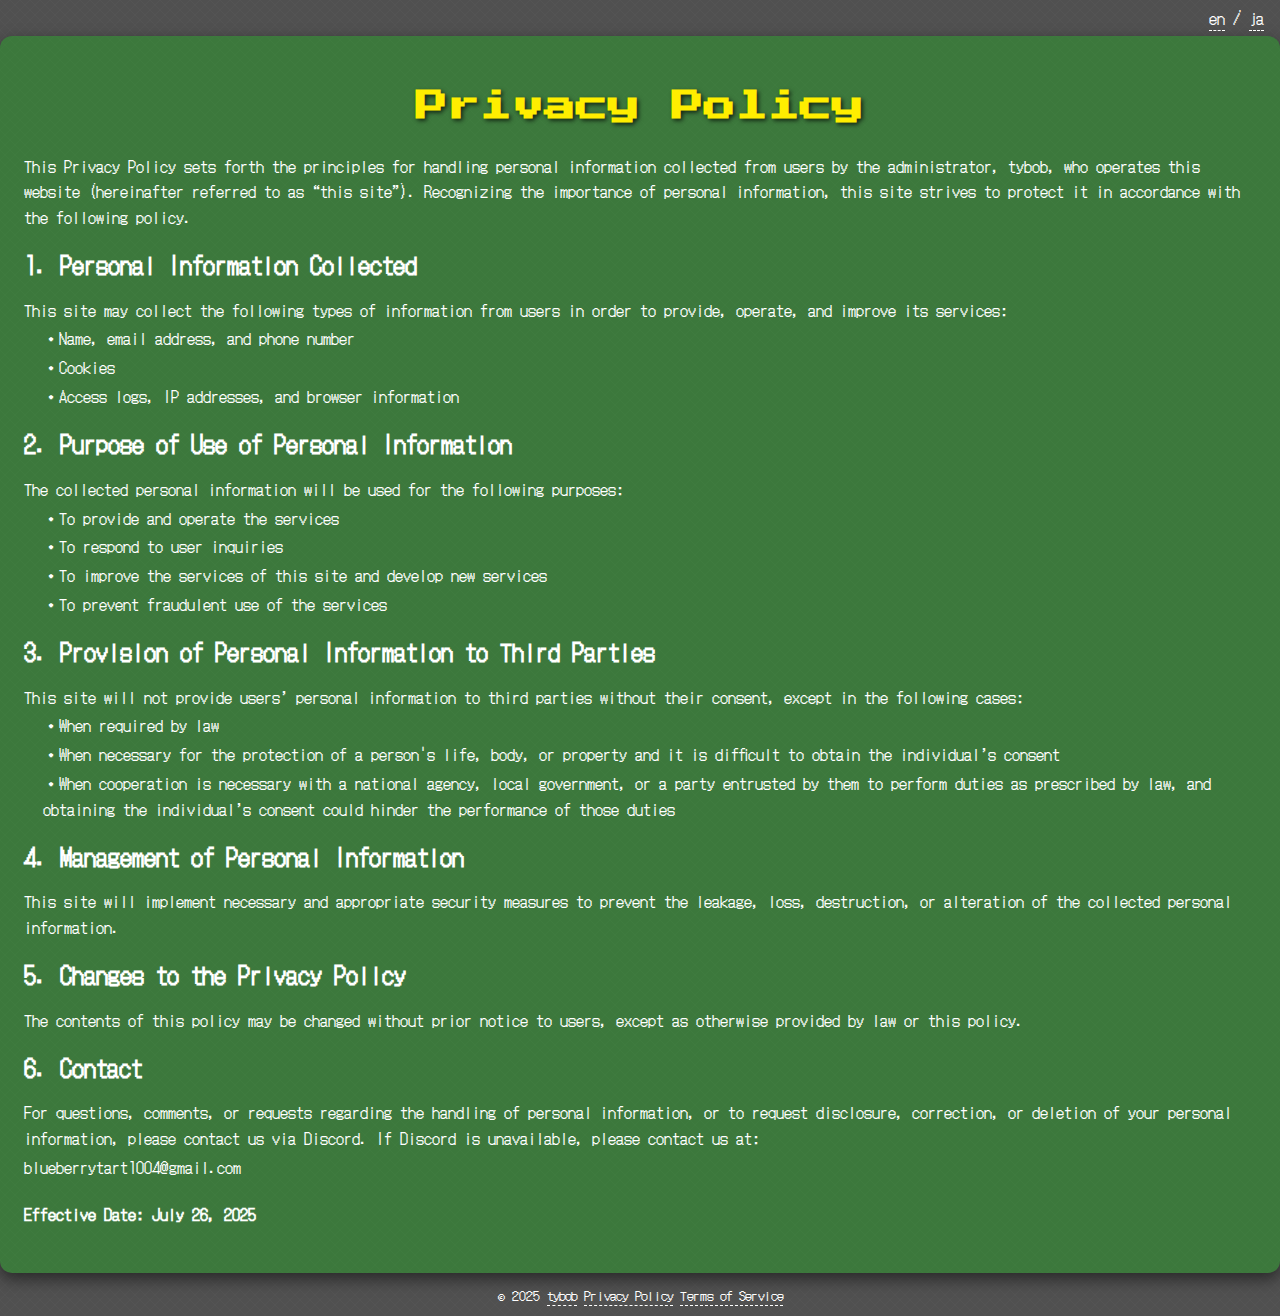
<file: privacy.html>
<!DOCTYPE html>
<html lang="ja">
<head>
    <meta charset="UTF-8">
    <title>Privacy Policy</title>
    <link rel="icon" type="image/png" href="photo/bird2.png">
    <link rel="stylesheet" href="style.css">
    <link rel="preconnect" href="https://fonts.googleapis.com">
    <link rel="preconnect" href="https://fonts.gstatic.com" crossorigin>
    <link href="https://fonts.googleapis.com/css2?family=Press+Start+2P&family=DotGothic16&display=swap" rel="stylesheet">
</head>
<body style="visibility: hidden;">
    <script>
        const isError = false; // 調整時のみtrue

        if (isError) {
            window.location.href = "https://tybob8010.github.io/error";
        }
    </script>
    
    <div class="header">
        <p><a href="#" id="lang-en">en</a> / <a href="#" id="lang-ja">ja</a></p>
    </div>
    <div class="content">
        <div class="lang-ja">
            <div class="title">
                <h1>プライバシーポリシー</h1>
            </div>
            <p>このプライバシーポリシーは、tybob（以下「管理者」）が運営するサイト(以下「当サイト」)が利用者から取得する個人情報の取り扱いに関する方針を定めるものです。当サイトは、個人情報の重要性を認識し、以下の方針に基づき個人情報の保護に努めます。</p>
            <h2>1. 取得する個人情報</h2>
            <p>当サイトは、サービスの提供、運営、改善のため、以下の情報を利用者から取得することがあります。</p>
            <ul>
                <p>・氏名、メールアドレス、電話番号</p>
                <p>・クッキー（Cookie）</p>
                <p>・アクセスログ、IPアドレス、ブラウザ情報</p>
            </ul>
            <h2>2. 個人情報の利用目的</h2>
            <p>取得した個人情報は以下の目的で利用します。</p>
            <ul>
                <p>・サービス提供及び運営のため</p>
                <p>・利用者からのお問い合わせに対応するため</p>
                <p>・当サイトのサービス改善、新サービスの開発のため</p>
                <p>・不正な利用を防止するため</p>
            </ul>
            <h2>3. 個人情報の第三者提供</h2>
            <p>当サイトは、以下の場合を除き、利用者の同意なく個人情報を第三者に提供することはありません。</p>
            <ul>
                <p>・法令に基づく場合</p>
                <p>・人の生命、身体または財産の保護のために必要がある場合で、本人の同意を得ることが困難であるとき</p>
                <p>・国の機関もしくは地方公共団体またはその委託を受けた者が法令の定める事務を遂行することに対して協力する必要がある場合で、本人の同意を得ることにより当該事務の遂行に支障を及ぼすおそれがあるとき</p>
            </ul>
            <h2> 4. 個人情報の管理</h2>
            <p>当サイトは、取得した個人情報の漏洩、紛失、破壊、改竄を防止するため、必要かつ適切な安全管理措置を講じます。</p>
            <h2>5. プライバシーポリシーの変更</h2>
            <p>本ポリシーの内容は、法令その他本ポリシーに別段の定めのある事項を除いて、利用者に通知することなく変更することができるものとします。</p>
            <h2>6. お問い合わせ</h2>
            <p>個人情報の取り扱いに関するご質問、ご意見、または個人情報の開示、訂正、削除等については、管理者のDiscordまでご連絡ください。また、Discordが停止中であれば、管理者のメールアドレスである<u>blueberrytart1004@gmail.com</u>までご連絡ください。</p>
            <h4>制定日:2025年7月26日</h4>
        </div>

        <div class="lang-en">
            <div class="title">
                <h1>Privacy Policy</h1>
            </div>
            <p>This Privacy Policy sets forth the principles for handling personal information collected from users by the administrator, tybob, who operates this website (hereinafter referred to as “this site”). Recognizing the importance of personal information, this site strives to protect it in accordance with the following policy.</p>
            <h2>1. Personal Information Collected</h2>
            <p>This site may collect the following types of information from users in order to provide, operate, and improve its services:</p>
            <ul>
                <p>・Name, email address, and phone number</p>
                <p>・Cookies</p>
                <p>・Access logs, IP addresses, and browser information</p>
            </ul>
            <h2>2. Purpose of Use of Personal Information</h2>
            <p>The collected personal information will be used for the following purposes:</p>
            <ul>
                <p>・To provide and operate the services</p>
                <p>・To respond to user inquiries</p>
                <p>・To improve the services of this site and develop new services</p>
                <p>・To prevent fraudulent use of the services</p>
            </ul>
            <h2>3. Provision of Personal Information to Third Parties</h2>
            <p>This site will not provide users’ personal information to third parties without their consent, except in the following cases:</p>
            <ul>
                <p>・When required by law</p>
                <p>・When necessary for the protection of a person's life, body, or property and it is difficult to obtain the individual’s consent</p>
                <p>・When cooperation is necessary with a national agency, local government, or a party entrusted by them to perform duties as prescribed by law, and obtaining the individual’s consent could hinder the performance of those duties</p>
            </ul>
            <h2>4. Management of Personal Information</h2>
            <p>This site will implement necessary and appropriate security measures to prevent the leakage, loss, destruction, or alteration of the collected personal information.</p>
            <h2>5. Changes to the Privacy Policy</h2>
            <p>The contents of this policy may be changed without prior notice to users, except as otherwise provided by law or this policy.</p>
            <h2>6. Contact</h2>
            <p>For questions, comments, or requests regarding the handling of personal information, or to request disclosure, correction, or deletion of your personal information, please contact us via Discord. If Discord is unavailable, please contact us at:</p>
            <p>blueberrytart1004@gmail.com</p>
            <h4>Effective Date: July 26, 2025</h4>
        </div>
    </div>

    <div class="footer">
        <div class="lang-ja">
            <p>© 2025 <a href="https://tybob8010.github.io">tybob</a> <a href="https://tybob8010.github.io/privacypolicy.html">プライバシーポリシー</a> <a href="https://tybob8010.github.io/terms.html">利用規約</a></p>
        </div>
        <div class="lang-en">
            <p>© 2025 <a href="https://tybob8010.github.io">tybob</a> <a href="https://tybob8010.github.io/privacypolicy.html">Privacy Policy</a> <a href="https://tybob8010.github.io/terms.html">Terms of Service</a></p>
        </div>
    </div>
    
    <script>
        // この部分は、単一のページに含める
        const langJaElements = document.querySelectorAll('.lang-ja');
        const langEnElements = document.querySelectorAll('.lang-en');

        const titles = {
            'ja': 'プライバシーポリシー',
            'en': 'Privacy Policy'
        };

        function setLang(lang) {
            langJaElements.forEach(el => el.style.display = lang === 'ja' ? 'block' : 'none');
            langEnElements.forEach(el => el.style.display = lang === 'en' ? 'block' : 'none');
            document.documentElement.lang = lang;
            document.body.className = `lang-${lang}`;
            
            document.title = titles[lang];
            
            localStorage.setItem('lang', lang);
        }

        document.addEventListener('DOMContentLoaded', () => {
            const storedLang = localStorage.getItem('lang');
            let currentLang;
            if (storedLang) {
                currentLang = storedLang;
            } else {
                currentLang = navigator.language.startsWith('ja') ? 'ja' : 'en';
            }
            
            setLang(currentLang);
            document.body.style.visibility = 'visible';

            document.getElementById('lang-en').addEventListener('click', (e) => {
                e.preventDefault();
                setLang('en');
            });

            document.getElementById('lang-ja').addEventListener('click', (e) => {
                e.preventDefault();
                setLang('ja');
            });
        });
    </script>
</body>
</html>
</file>
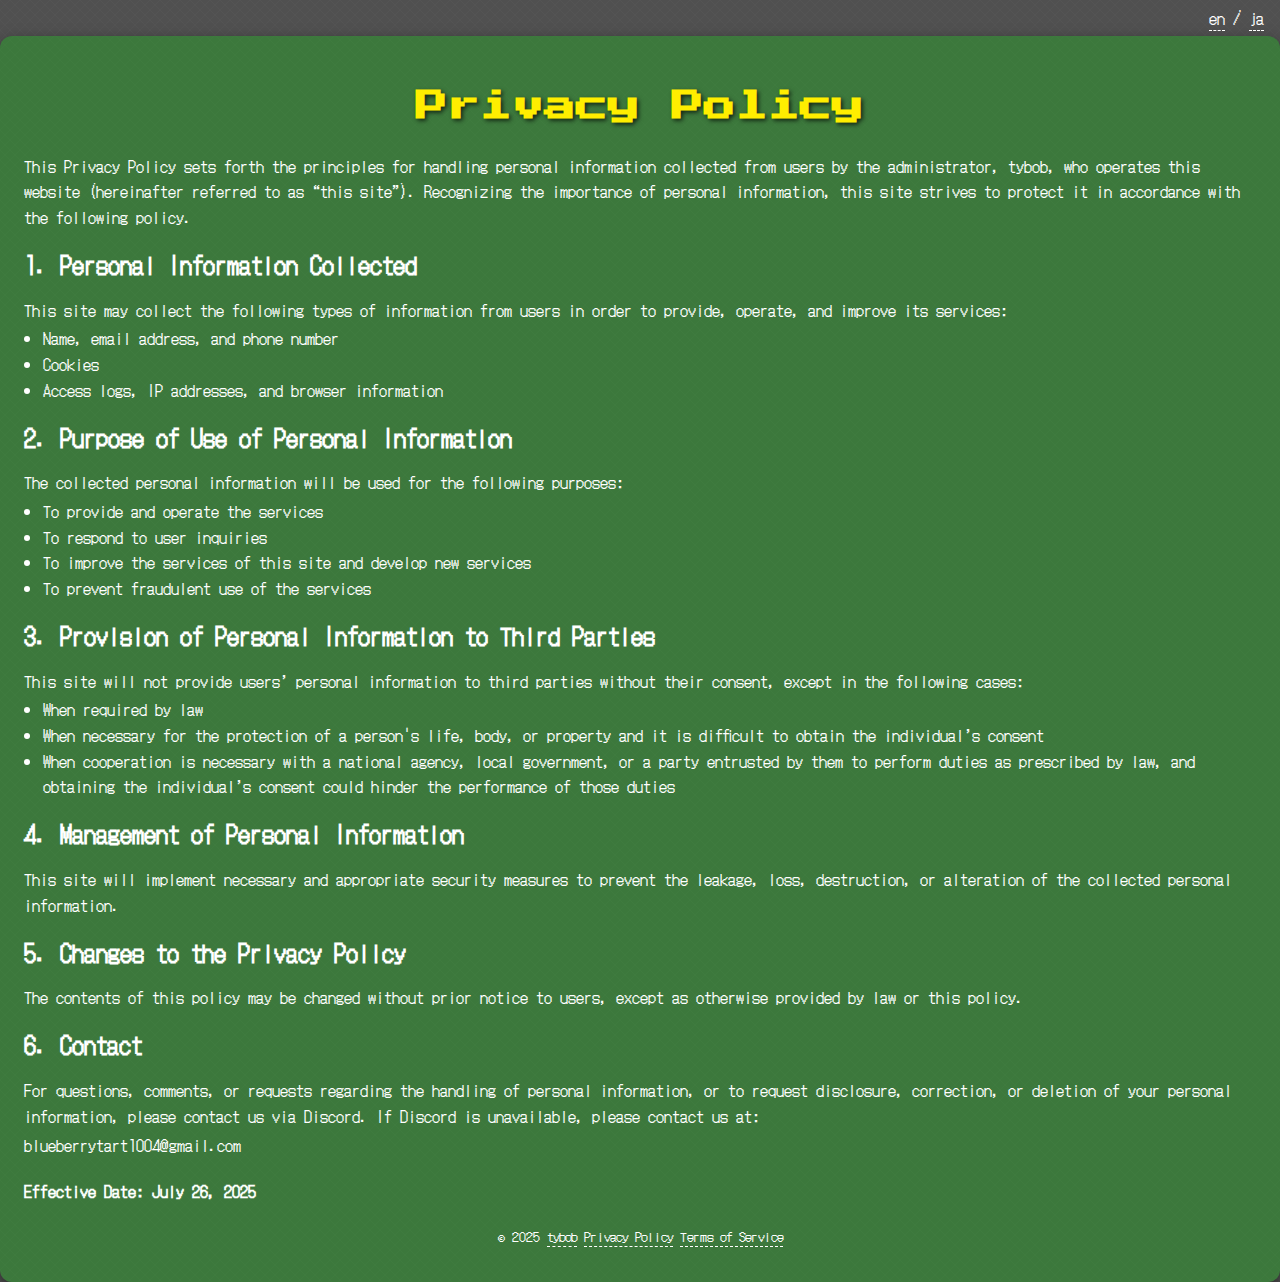
<file: privacypolicy.html>
<!DOCTYPE html>
<html lang="ja">
<head>
    <meta charset="UTF-8">
    <title>Privacy Policy</title>
    <link rel="icon" type="image/png" href="photo/bird2.png">
    <link rel="stylesheet" href="style.css">
    <link rel="preconnect" href="https://fonts.googleapis.com">
    <link rel="preconnect" href="https://fonts.gstatic.com" crossorigin>
    <link href="https://fonts.googleapis.com/css2?family=Press+Start+2P&family=DotGothic16&display=swap" rel="stylesheet">
</head>
<body style="visibility: hidden;">
    <script>
        const isError = false; // 調整時のみtrue

        if (isError) {
            window.location.href = "https://tybob8010.github.io/error";
        }
    </script>
    
    <div class="header">
        <p><a href="#" id="lang-en">en</a> / <a href="#" id="lang-ja">ja</a></p>
    </div>
    <div class="content">
        <div class="lang-ja">
            <div class="title">
                <h1>プライバシーポリシー</h1>
            </div>
            <p>このプライバシーポリシーは、tybob（以下「管理者」）が運営するサイト(以下「当サイト」)が利用者から取得する個人情報の取り扱いに関する方針を定めるものです。当サイトは、個人情報の重要性を認識し、以下の方針に基づき個人情報の保護に努めます。</p>
            <h2>1. 取得する個人情報</h2>
            <p>当サイトは、サービスの提供、運営、改善のため、以下の情報を利用者から取得することがあります。</p>
            <ul>
                <li>氏名、メールアドレス、電話番号</li>
                <li>クッキー（Cookie）</li>
                <li>アクセスログ、IPアドレス、ブラウザ情報</li>
            </ul>
            <h2>2. 個人情報の利用目的</h2>
            <p>取得した個人情報は以下の目的で利用します。</p>
            <ul>
                <li>サービス提供及び運営のため</li>
                <li>利用者からのお問い合わせに対応するため</li>
                <li>当サイトのサービス改善、新サービスの開発のため</li>
                <li>不正な利用を防止するため</li>
            </ul>
            <h2>3. 個人情報の第三者提供</h2>
            <p>当サイトは、以下の場合を除き、利用者の同意なく個人情報を第三者に提供することはありません。</p>
            <ul>
                <li>法令に基づく場合</li>
                <li>人の生命、身体または財産の保護のために必要がある場合で、本人の同意を得ることが困難であるとき</li>
                <li>国の機関もしくは地方公共団体またはその委託を受けた者が法令の定める事務を遂行することに対して協力する必要がある場合で、本人の同意を得ることにより当該事務の遂行に支障を及ぼすおそれがあるとき</li>
            </ul>
            <h2> 4. 個人情報の管理</h2>
            <p>当サイトは、取得した個人情報の漏洩、紛失、破壊、改竄を防止するため、必要かつ適切な安全管理措置を講じます。</p>
            <h2>5. プライバシーポリシーの変更</h2>
            <p>本ポリシーの内容は、法令その他本ポリシーに別段の定めのある事項を除いて、利用者に通知することなく変更することができるものとします。</p>
            <h2>6. お問い合わせ</h2>
            <p>個人情報の取り扱いに関するご質問、ご意見、または個人情報の開示、訂正、削除等については、管理者のDiscordまでご連絡ください。また、Discordが停止中であれば、管理者のメールアドレスである<u>blueberrytart1004@gmail.com</u>までご連絡ください。</p>
            <h4>制定日:2025年7月26日</h4>
        </div>

        <div class="lang-en">
            <div class="title">
                <h1>Privacy Policy</h1>
            </div>
            <p>This Privacy Policy sets forth the principles for handling personal information collected from users by the administrator, tybob, who operates this website (hereinafter referred to as “this site”). Recognizing the importance of personal information, this site strives to protect it in accordance with the following policy.</p>
            <h2>1. Personal Information Collected</h2>
            <p>This site may collect the following types of information from users in order to provide, operate, and improve its services:</p>
            <ul>
                <li>Name, email address, and phone number</li>
                <li>Cookies</li>
                <li>Access logs, IP addresses, and browser information</li>
            </ul>
            <h2>2. Purpose of Use of Personal Information</h2>
            <p>The collected personal information will be used for the following purposes:</p>
            <ul>
                <li>To provide and operate the services</li>
                <li>To respond to user inquiries</li>
                <li>To improve the services of this site and develop new services</li>
                <li>To prevent fraudulent use of the services</li>
            </ul>
            <h2>3. Provision of Personal Information to Third Parties</h2>
            <p>This site will not provide users’ personal information to third parties without their consent, except in the following cases:</p>
            <ul>
                <li>When required by law</li>
                <li>When necessary for the protection of a person's life, body, or property and it is difficult to obtain the individual’s consent</li>
                <li>When cooperation is necessary with a national agency, local government, or a party entrusted by them to perform duties as prescribed by law, and obtaining the individual’s consent could hinder the performance of those duties</li>
            </ul>
            <h2>4. Management of Personal Information</h2>
            <p>This site will implement necessary and appropriate security measures to prevent the leakage, loss, destruction, or alteration of the collected personal information.</p>
            <h2>5. Changes to the Privacy Policy</h2>
            <p>The contents of this policy may be changed without prior notice to users, except as otherwise provided by law or this policy.</p>
            <h2>6. Contact</h2>
            <p>For questions, comments, or requests regarding the handling of personal information, or to request disclosure, correction, or deletion of your personal information, please contact us via Discord. If Discord is unavailable, please contact us at:</p>
            <p>blueberrytart1004@gmail.com</p>
            <h4>Effective Date: July 26, 2025</h4>
        </div>

        <div class="footer">
            <div class="lang-ja">
                <p>© 2025 <a href="https://tybob8010.github.io">tybob</a> <a href="https://tybob8010.github.io/privacypolicy.html">プライバシーポリシー</a> <a href="https://tybob8010.github.io/terms.html">利用規約</a></p>
            </div>
            <div class="lang-en">
                <p>© 2025 <a href="https://tybob8010.github.io">tybob</a> <a href="https://tybob8010.github.io/privacypolicy.html">Privacy Policy</a> <a href="https://tybob8010.github.io/terms.html">Terms of Service</a></p>
            </div>
        </div>
    </div>
    
    <script>
        // この部分は、単一のページに含める
        const langJaElements = document.querySelectorAll('.lang-ja');
        const langEnElements = document.querySelectorAll('.lang-en');

        const titles = {
            'ja': 'プライバシーポリシー',
            'en': 'Privacy Policy'
        };

        function setLang(lang) {
            langJaElements.forEach(el => el.style.display = lang === 'ja' ? 'block' : 'none');
            langEnElements.forEach(el => el.style.display = lang === 'en' ? 'block' : 'none');
            document.documentElement.lang = lang;
            document.body.className = `lang-${lang}`;
            
            document.title = titles[lang];
            
            localStorage.setItem('lang', lang);
        }

        document.addEventListener('DOMContentLoaded', () => {
            const storedLang = localStorage.getItem('lang');
            let currentLang;
            if (storedLang) {
                currentLang = storedLang;
            } else {
                currentLang = navigator.language.startsWith('ja') ? 'ja' : 'en';
            }
            
            setLang(currentLang);
            document.body.style.visibility = 'visible';

            document.getElementById('lang-en').addEventListener('click', (e) => {
                e.preventDefault();
                setLang('en');
            });

            document.getElementById('lang-ja').addEventListener('click', (e) => {
                e.preventDefault();
                setLang('ja');
            });
        });
    </script>
</body>
</html>
</file>
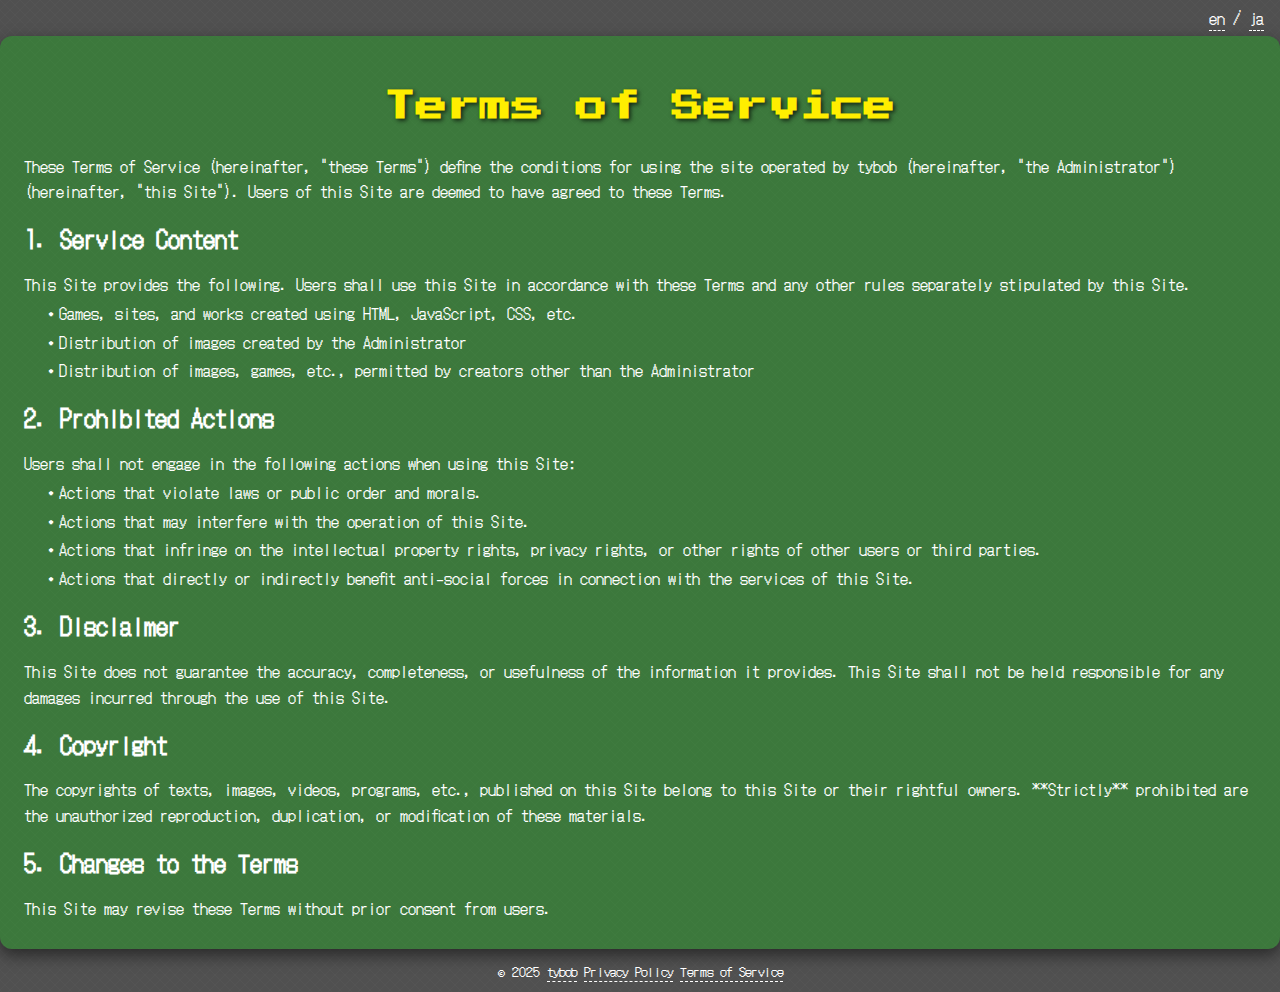
<file: terms.html>
<!DOCTYPE html>
<html lang="ja">
<head>
    <meta charset="UTF-8">
    <title>Terms of Service</title>
    <link rel="icon" type="image/png" href="photo/bird2.png">
    <link rel="stylesheet" href="style.css">
    <link rel="preconnect" href="https://fonts.googleapis.com">
    <link rel="preconnect" href="https://fonts.gstatic.com" crossorigin>
    <link href="https://fonts.googleapis.com/css2?family=Press+Start+2P&family=DotGothic16&display=swap" rel="stylesheet">
</head>
<body>
    <script>
        const isError = false; // 調整時のみtrue

        if (isError) {
            window.location.href = "https://tybob8010.github.io/error";
        }
    </script>
    
    <!--
    利用規約
    英語名: Terms of Service または Terms of Use
    内容
    この利用規約（以下、「本規約」）は、[あなたのサイト名/サービス名]（以下、「当サイト」）の利用条件を定めるものです。当サイトの利用者は、本規約に同意したものとみなします。

    1. サービス内容
    当サイトは、[具体的なサービス内容、例：情報提供、コミュニティ機能]を提供します。利用者は、本規約および当サイトが別途定めるルールに従い、当サイトを利用するものとします。

    2. 禁止事項
    利用者は、当サイトの利用にあたり、以下の行為を行ってはならないものとします。

    法令または公序良俗に違反する行為

    当サイトの運営を妨害するおそれのある行為

    他の利用者または第三者の知的財産権、プライバシー権、その他の権利を侵害する行為

    当サイトのサービスに関連して、反社会的勢力に直接的または間接的に利益を供与する行為

    3. 免責事項
    当サイトは、提供する情報について、その正確性、完全性、有用性を保証するものではありません。当サイトの利用により生じた損害について、当サイトは一切の責任を負いません。

    4. 著作権
    当サイトに掲載されている文章、画像、動画、プログラム等の著作権は、当サイトまたは正当な権利者に帰属します。これらの無断転載、複製、改変等を禁止します。

    5. 規約の変更
    当サイトは、利用者の事前の承諾を得ることなく、本規約を改定できるものとします。
    -->

    <div class="header">
        <p><a href="#" id="lang-en">en</a> / <a href="#" id="lang-ja">ja</a></p>
    </div>
    <div class="content">
        <div class="lang-ja">
            <div class="title">
                <h1>利用規約</h1>
            </div>
            <p>この利用規約（以下、「本規約」）は、tybob（以下「管理者」）が運営するサイト（以下「当サイト」）の利用条件を定めるものです。当サイトの利用者は、本規約に同意したものとみなします。</p>
            <h2>1. サービス内容</h2>
            <p>当サイトは、以下を提供します。利用者は、本規約および当サイトが別途定めるルールに従い、当サイトを利用するものとします。</p>
            <ul>
                <p>・HTML,JavaScript,CSS等を用いたゲーム、サイトおよび作品</p>
                <p>・管理者が作成した画像の配布</p>
                <p>・管理者でない製作者から許可された画像、ゲーム等の配布</p>
            </ul>
            <h2>2. 禁止事項</h2>
            <p>利用者は、当サイトの利用にあたり、以下の行為を行ってはならないものとします。</p>
            <ul>
                <p>・法令または公序良俗に違反する行為</p>
                <p>・当サイトの運営を妨害するおそれのある行為</p>
                <p>・他の利用者または第三者の知的財産権、プライバシー権、その他の権利を侵害する行為</p>
                <p>・当サイトのサービスに関連して、反社会的勢力に直接的または間接的に利益を供与する行為</p>
            </ul>
            <h2>3. 免責事項</h2>
            <p>当サイトは、提供する情報について、その正確性、完全性、有用性を保証するものではありません。当サイトの利用により生じた損害について、当サイトは一切の責任を負いません。</p>
            <h2> 4. 著作権</h2>
            <p>当サイトに掲載されている文章、画像、動画、プログラム等の著作権は、当サイトまたは正当な権利者に帰属します。これらの無断転載、複製、改変等を<u><strong>固く</strong></u>禁止します。</p>
            <h2>5. 規約の変更</h2>
            <p>当サイトは、利用者の事前の承諾を得ることなく、本規約を改定できるものとします。</p>
        </div>

        <div class="lang-en">
            <div class="title">
            <h1>Terms of Service</h1>
        </div>
        <p>These Terms of Service (hereinafter, "these Terms") define the conditions for using the site operated by tybob (hereinafter, "the Administrator") (hereinafter, "this Site"). Users of this Site are deemed to have agreed to these Terms.</p>
        <h2>1. Service Content</h2>
        <p>This Site provides the following. Users shall use this Site in accordance with these Terms and any other rules separately stipulated by this Site.</p>
        <ul>
            <p>・Games, sites, and works created using HTML, JavaScript, CSS, etc.</p>
            <p>・Distribution of images created by the Administrator</p>
            <p>・Distribution of images, games, etc., permitted by creators other than the Administrator</p>
        </ul>
        <h2>2. Prohibited Actions</h2>
        <p>Users shall not engage in the following actions when using this Site:</p>
        <ul>
            <p>・Actions that violate laws or public order and morals.</p>
            <p>・Actions that may interfere with the operation of this Site.</p>
            <p>・Actions that infringe on the intellectual property rights, privacy rights, or other rights of other users or third parties.</p>
            <p>・Actions that directly or indirectly benefit anti-social forces in connection with the services of this Site.</p>
        </ul>
        <h2>3. Disclaimer</h2>
        <p>This Site does not guarantee the accuracy, completeness, or usefulness of the information it provides. This Site shall not be held responsible for any damages incurred through the use of this Site.</p>
        <h2>4. Copyright</h2>
        <p>The copyrights of texts, images, videos, programs, etc., published on this Site belong to this Site or their rightful owners. **Strictly** prohibited are the unauthorized reproduction, duplication, or modification of these materials.</p>
        <h2>5. Changes to the Terms</h2>
        <p>This Site may revise these Terms without prior consent from users.</p>
        </div>
    </div>

    <div class="footer">
        <div class="lang-ja">
            <p>© 2025 <a href="https://tybob8010.github.io">tybob</a> <a href="https://tybob8010.github.io/privacypolicy.html">プライバシーポリシー</a> <a href="https://tybob8010.github.io/terms.html">利用規約</a></p>
        </div>
        <div class="lang-en">
            <p>© 2025 <a href="https://tybob8010.github.io">tybob</a> <a href="https://tybob8010.github.io/privacypolicy.html">Privacy Policy</a> <a href="https://tybob8010.github.io/terms.html">Terms of Service</a></p>
        </div>
    </div>
    
    <script>
        // この部分は、単一のページに含める
        const langJaElements = document.querySelectorAll('.lang-ja');
        const langEnElements = document.querySelectorAll('.lang-en');

        const titles = {
            'ja': '利用規約',
            'en': 'Terms of Service'
        };

        function setLang(lang) {
            langJaElements.forEach(el => el.style.display = lang === 'ja' ? 'block' : 'none');
            langEnElements.forEach(el => el.style.display = lang === 'en' ? 'block' : 'none');
            document.documentElement.lang = lang;
            document.body.className = `lang-${lang}`;
            
            document.title = titles[lang];
            
            localStorage.setItem('lang', lang);
        }

        document.addEventListener('DOMContentLoaded', () => {
            const storedLang = localStorage.getItem('lang');
            let currentLang;
            if (storedLang) {
                currentLang = storedLang;
            } else {
                currentLang = navigator.language.startsWith('ja') ? 'ja' : 'en';
            }
            
            setLang(currentLang);
            document.body.style.visibility = 'visible';

            document.getElementById('lang-en').addEventListener('click', (e) => {
                e.preventDefault();
                setLang('en');
            });

            document.getElementById('lang-ja').addEventListener('click', (e) => {
                e.preventDefault();
                setLang('ja');
            });
        });
    </script>
</body>
</html>
</file>
<file: style.css>
/* ===============================
   body 基本設定
================================ */
:root {
    --text-size: 16px;
    --line-height: 1.75;       /* about と links の行間統一用 */
    --links-text-size: 16px;   /* links文字サイズ */
}

body {
    font-family: 'DotGothic16', sans-serif;
    font-size: var(--text-size);
    line-height: var(--line-height);
    background: rgba(0, 0, 0, 0.7);
    color: #ffffff;
    margin: 0;
    padding: 0;
    background-image: url('data:image/svg+xml;utf8,<svg xmlns="http://www.w3.org/2000/svg" width="10" height="10"><rect width="10" height="10" fill="rgba(255,255,255,0.02)"/><path d="M0,0 L10,10 M10,0 L0,10" stroke="rgba(255,255,255,0.05)" stroke-width="0.5"/></svg>');
}

/* ===============================
   ヘッダー
================================ */
.header {
    text-align: right;
    padding: 6px 16px 4px 0;
    margin: 0;
}
.header p { margin: 0; }
.header a {
    color: #ffffff;
    text-decoration: none;
    border-bottom: 1px dashed currentColor;
}
.header a:hover {
    color: #ff9900;
    border-bottom: 1px solid #ff9900;
}

/* ===============================
   タイトル系
================================ */
body.lang-en .title {
    font-family: 'Press Start 2P', cursive;
}
.title,
.subtitle {
    color: #FFEE00;
    text-align: center;
    margin: 0.4em 0;
    text-shadow: 2px 2px 4px rgba(0,0,0,0.7);
}
h2, h3 { margin: 0.6em 0; }

/* ===============================
   グリッド
================================ */
.content-grid {
    display: grid;
    column-gap: 20px;
    row-gap: 20px;
    width: min(1200px, 92%);
    margin: 12px auto 16px;
}
.about { grid-area: about; }
.works { grid-area: works; }
.links-box { grid-area: links; }
.extra-box { grid-area: extra; }
.links-column { display: flex; flex-direction: column; gap: 10px; }

/* ===============================
   カード共通
================================ */
.content,
.links-box {
    padding: 24px;
    border-radius: 12px;
    line-height: inherit;
    box-shadow: 0 6px 16px rgba(0,0,0,0.5);
}
.extra-box{
    padding: 24px;
    border-radius: 12px;
    line-height: inherit;
}
.content { background-color: rgba(0, 238, 0, 0.25); }
.links-box { background-color: rgba(0, 0, 0, 0.6); }
.extra-box { background-color: rgba(255, 255, 255, 0); }

/* ===============================
   テキスト余白
================================ */
.content p { 
    margin: 0.2em 0;
    line-height: var(--line-height); /* about と同じ行間 */
}

.links-column {
    font-size: var(--links-text-size);
    white-space: nowrap; /* 折り返し防止 */
}

/* links の p だけ行間を about と同じに */
.links-column p {
    margin: 0.2em 0;
    line-height: var(--line-height); /* about と同じ */
}

ul { padding-left: 1.2em; margin: 0.2em 0; }

/* ===============================
   リンク
================================ */
.content a,
.links-column a {
    color: #FFEE00;
    text-decoration: none;
    border-bottom: 1px dashed currentColor;
}
.content a:hover,
.links-column a:hover {
    color: #ff9900;
    border-bottom: 1px solid #ff9900;
}

/* ===============================
   PC（3列）
================================ */
@media (min-width: 901px) {
    .content-grid {
        grid-template-columns: repeat(3, 1fr);
        grid-template-areas:
            "about works links"
            "about works extra";
        row-gap: 10px; /* linksとextra間の余白 */
    }

    .about, .works {
        height: 450px;
        overflow-y: auto;
        scrollbar-width: none;
    }

    /* linksとextraの高さを同じにして、余白込みでabout高さに */
    .links-box, .extra-box {
        height: 195px; /* (450px - 10px)/2 */
        overflow-y: auto;
        scrollbar-width: none;
    }

    /*
    .about::-webkit-scrollbar,
    .works::-webkit-scrollbar,
    .links-box::-webkit-scrollbar,
    .extra-box::-webkit-scrollbar { display: none; }
    */
}

/* ===============================
   タブレット（2列）
================================ */
@media (min-width: 601px) and (max-width: 900px) {
    .content-grid {
        grid-template-columns: 1fr 1fr;
        grid-template-areas:
            "about works"
            "links extra";
        row-gap: 20px;
        column-gap: 20px;
    }

    .about, .works {
        height: 450px;
        overflow-y: auto;
    }

    .links-box, .extra-box {
        height: 210px;
        overflow-y: auto;
        white-space: nowrap;
    }

    .about::-webkit-scrollbar,
    .works::-webkit-scrollbar,
    .links-box::-webkit-scrollbar,
    .extra-box::-webkit-scrollbar { display: none; }
}

/* ===============================
   スマホ（1列）
================================ */
@media (max-width: 600px) {
    .content-grid {
        grid-template-columns: 1fr;
        grid-template-areas:
            "about"
            "works"
            "links"
            "extra";
    }

    .about, .works, .links-box, .extra-box {
        height: auto;
        overflow: visible;
    }
}

/* ===============================
   フッター
================================ */
.footer {
    text-align: center;
    margin: 12px 0 10px;
    padding: 0;
    font-size: 0.85em;
}
.footer p { margin: 0; }
.footer a {
    color: #ffffff;
    text-decoration: none;
    border-bottom: 1px dashed currentColor;
}
.footer a:hover {
    color: #ff9900;
    border-bottom: 1px solid #ff9900;
}

/* ===============================
   PC情報密度
================================ */
@media (min-width: 901px) {
    body { --text-size: 16px; --line-height: 1.6; }
}
</file>
<file: dotmaker/style.css>
/* ============================
   全体（目に優しいダークテーマ）
============================ */
body {
    font-family: 'DotGothic16', sans-serif;

    /* 黒 → ダークグレーへ（目に優しい） */
    background: #2b2b2b;  

    /* ノイズもかなり薄くして視認性UP */
    background-image: url('data:image/svg+xml;utf8,\
<svg xmlns="http://www.w3.org/2000/svg" width="10" height="10">\
<rect width="10" height="10" fill="rgba(255,255,255,0.01)"/>\
<path d="M0,0 L10,10 M10,0 L0,10" stroke="rgba(255,255,255,0.03)" stroke-width="0.5"/>\
</svg>');

    color: #ffffff;
    margin: 0;
    padding: 20px;
}

/* ----------------------------
   タイトル
---------------------------- */
body.lang-en h1 {
    font-family: 'Press Start 2P', cursive;
    color: #FFEE00;
    text-shadow: 1px 1px 3px rgba(0,0,0,0.6);
    text-align: center;
}

body.lang-ja h1 {
    font-family: 'DotGothic16', sans-serif;
    color: #FFEE00;
    text-shadow: 1px 1px 3px rgba(0,0,0,0.6);
    text-align: center;
}

/* ============================
   あなたの UI 部分（色だけ調整）
============================ */
.controls {
    margin-bottom: 10px;
    background: rgba(50,50,50,0.7);  /* 少し明るい */
    padding: 10px;
    border-radius: 8px;
    box-shadow: 0 2px 8px rgba(0,0,0,0.3);
    border: 1px solid rgba(255,255,255,0.12);
}

.attention {
    color: #ffbb33; /* オレンジ寄りの警告 → 目に優しい */
}

/* ============================
   キャンバス（必ず白）
============================ */
canvas {
    background: #ffffff !important; /* ←絶対白 */
    border: 1px solid #666;
    display: block;
    margin-top: 10px;
}

/* ============================
   パレット・ファイルUI
============================ */
.image-upload {
    margin-bottom: 10px;
}

.image-upload input[type="file"] {
    display: block;
    margin-top: 5px;
}

.palette-color {
    display: inline-block;
    width: 28px;
    height: 28px;
    border: 1px solid #aaa;
    margin: 2px;
    cursor: pointer;
    vertical-align: middle;
}

/* ============================
   リンク
============================ */
a {
    color: #FFEE00;
    text-decoration: none;
    border-bottom: 1px dashed #FFEE00;
}

a:hover {
    color: #ff9900;
    border-bottom: 1px solid #ff9900;
}

/* 右上のメニューボタン */
.help-menu-button {
    position: fixed;
    top: 10px;
    right: 10px;
    background: rgba(60, 60, 60, 0.8);
    color: #FFEE00;
    border: 1px solid #777;
    border-radius: 6px;
    padding: 6px 12px;
    cursor: pointer;
    z-index: 1000;
    font-family: 'DotGothic16', sans-serif;
}
.help-menu-button:hover {
    background: rgba(80, 80, 80, 0.9);
}

.help-menu-button {
    position: fixed;
    top: 10px;
    right: 10px;
    background: #444;
    color: #FFEE00;
    border: 1px solid #777;
    border-radius: 6px;
    padding: 6px 12px;
    cursor: pointer;
    z-index: 2000;
}

/* ドロワー本体 */
.help-menu-button {
    position: fixed;
    top: 10px;
    right: 10px;
    background: #444;
    color: #FFEE00;
    border: 1px solid #777;
    border-radius: 6px;
    padding: 6px 12px;
    cursor: pointer;
    z-index: 2000;
    font-family: 'DotGothic16', sans-serif;
}

/* ドロワー本体 */
.help-menu {
    position: fixed;
    top: 0;
    right: 0;
    width: 320px;
    height: 100vh;
    background: rgba(30,30,30,0.95);
    color: #EEE;
    transform: translateX(100%);
    transition: transform 0.25s ease-out;
    z-index: 1999;
    padding: 20px;
    overflow-y: auto;
}

.help-menu.show {
    transform: translateX(0%);
}

.help-menu-inner h2 {
    color: #FFEE00;
    margin-top: 0;
}
</file>
<file: jojostand/style.css>
body {
  margin: 0;
  background: #0b0014;
  font-family: "Times New Roman", "MS Mincho", serif;
  display: flex;
}

.ui {
  position: fixed;
  left: 0;
  top: 0;
  width: 280px;
  height: 100vh;
  padding: 18px;
  background: #1b0f2a;
  color: #fff;
  box-sizing: border-box;
  overflow-y: auto;
  z-index: 10;
}

.ui h2 {
  margin-top: 0;
  font-size: 18px;
  border-bottom: 2px solid #5b2b7a;
  padding-bottom: 5px;
}

label {
  display: block;
  font-size: 13px;
  margin-bottom: 12px;
  color: #ccc;
}

input, select, button {
  width: 100%;
  margin-top: 5px;
  padding: 5px;
  background: #2d1b42;
  border: 1px solid #5b2b7a;
  color: white;
  border-radius: 4px;
}

.stats {
  display: grid;
  grid-template-columns: 1fr 1fr;
  gap: 8px;
}

button {
  margin-top: 15px;
  padding: 10px;
  font-weight: bold;
  background: #5b2b7a;
  cursor: pointer;
  transition: 0.2s;
}

button:hover {
  background: #7b3ba3;
}

canvas {
  margin-left: 280px;
  display: block;
}

.text-center {
  text-align: center;
}
.disclaimer {
  font-size: 12px;
  line-height: 1.6;
  color: #ffffff; /* 文字色を薄く */
}

.disclaimer p {
  margin: 4px 0;
  text-align: center; /* 先ほどの「中央揃え」を活用 */
}
#save {
  background: #5b2b7a;
}

#saveBanner {
  background: #3d1d52; /* 少し色を変えて、サブボタン感を出したり */
  margin-top: 8px;
}
</file>
